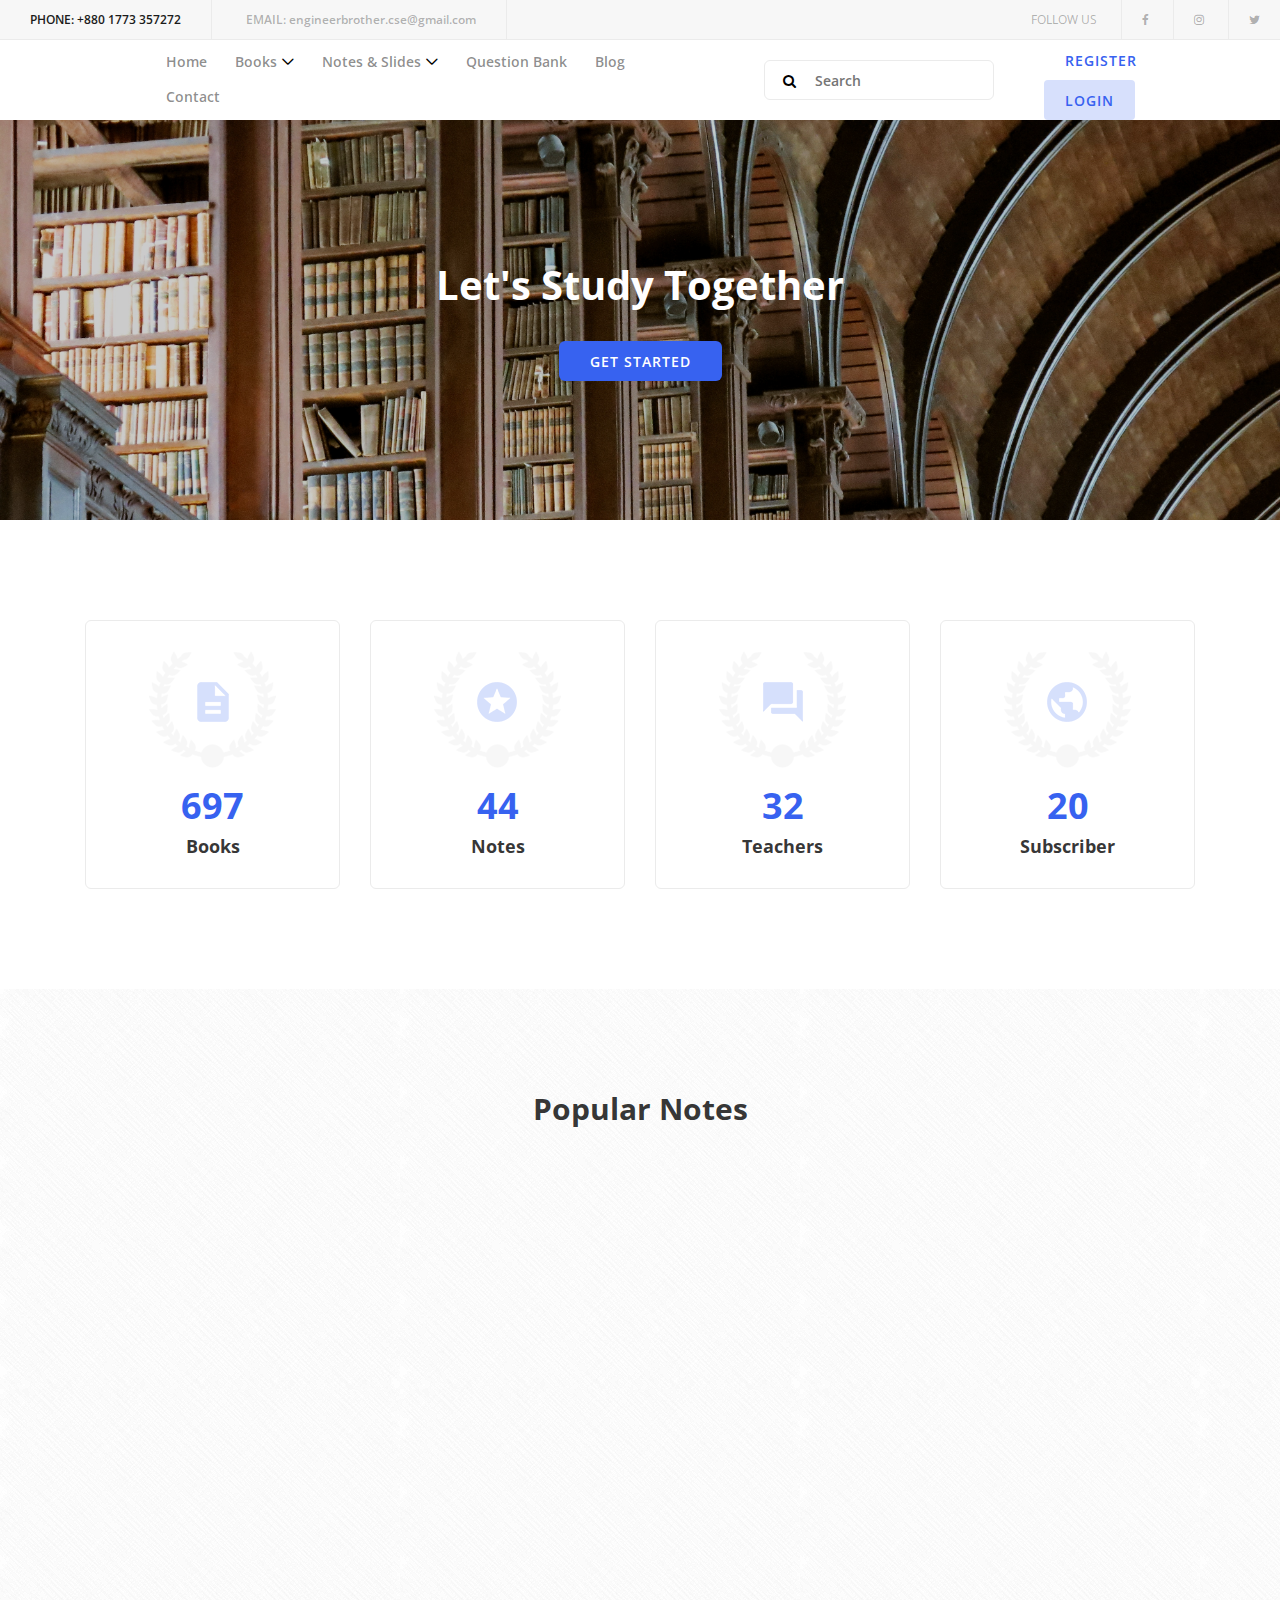
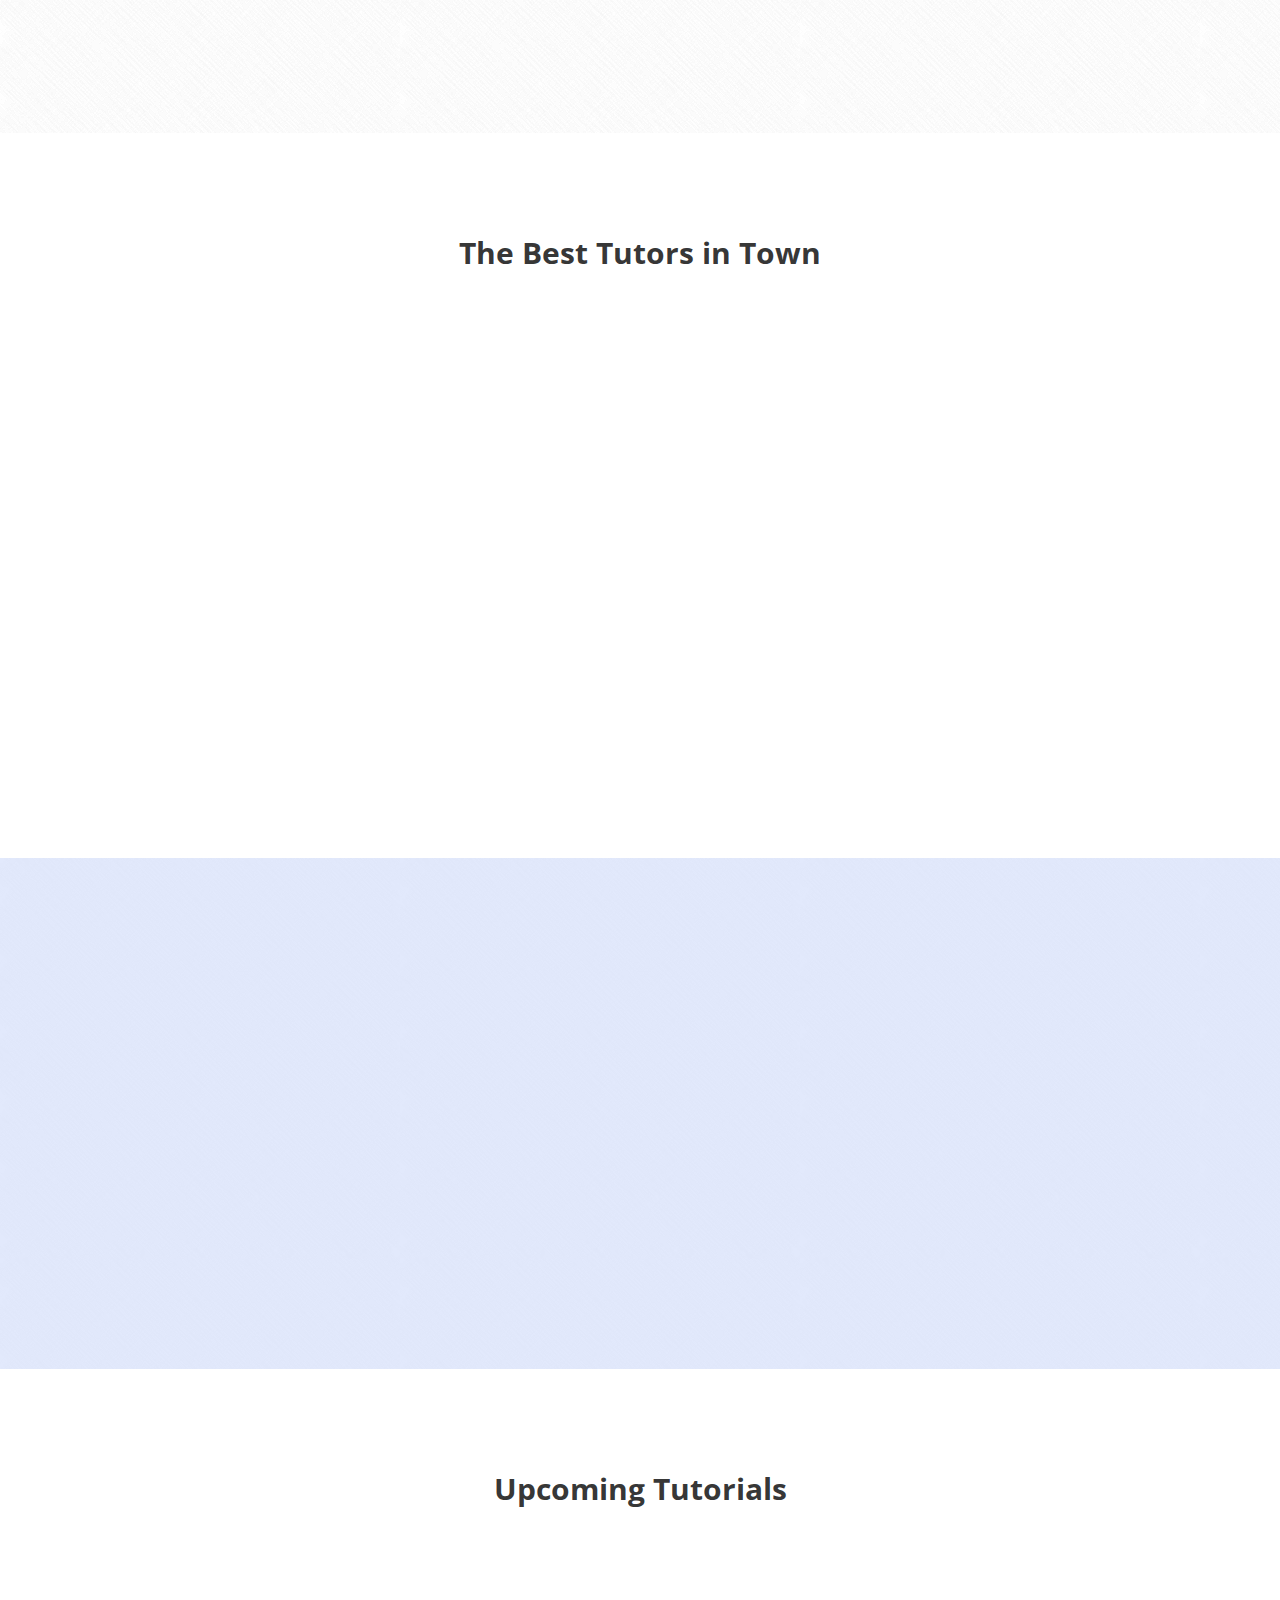
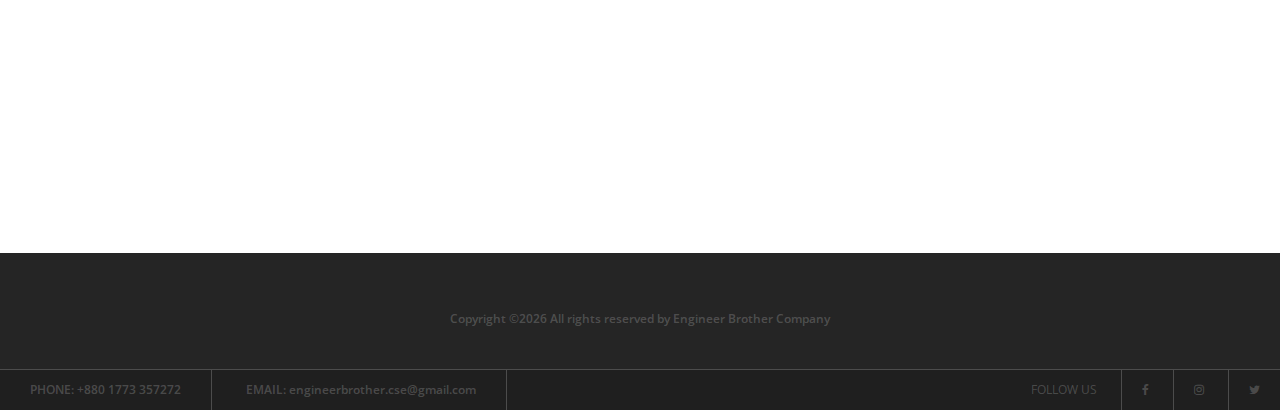
<file: index.html>
<!DOCTYPE html>
<html lang="en">

<head>
    <meta charset="UTF-8">
    <meta name="description" content="">
    <meta http-equiv="X-UA-Compatible" content="IE=edge">
    <meta name="viewport" content="width=device-width, initial-scale=1, shrink-to-fit=no">
    <title>EduSolution | Home</title>
    <link rel="icon" href="img/core-img/favicon.ico">
	  <link rel="stylesheet" href="https://maxcdn.bootstrapcdn.com/bootstrap/4.3.1/css/bootstrap.min.css">
  <script src="https://ajax.googleapis.com/ajax/libs/jquery/3.3.1/jquery.min.js"></script>
  <script src="https://cdnjs.cloudflare.com/ajax/libs/popper.js/1.14.7/umd/popper.min.js"></script>
  <script src="https://maxcdn.bootstrapcdn.com/bootstrap/4.3.1/js/bootstrap.min.js"></script>
	<link rel="stylesheet" href="style.css">
</head>

<body>
    <!-- Preloader -->
    <div id="preloader">
        <div class="spinner"></div>
    </div>

    <header class="header-area">

        <!-- Top Header Area -->
        <div class="top-header-area d-flex justify-content-between align-items-center">
            <!-- Contact Info -->
            <div class="contact-info">
                <a href="#"><span>Phone:</span> +880 1773 357272</a>
                <a href="#"><span>Email:</span> engineerbrother.cse@gmail.com</a>
            </div>
            <!-- Follow Us -->
            <div class="follow-us">
                <span>Follow us</span>
                <a href="#"><i class="fa fa-facebook" aria-hidden="true"></i></a>
                <a href="#"><i class="fa fa-instagram" aria-hidden="true"></i></a>
                <a href="#"><i class="fa fa-twitter" aria-hidden="true"></i></a>
            </div>
        </div>

        <!-- Navbar Area -->
        <div class="clever-main-menu">
            <div class="classy-nav-container breakpoint-off">
                <!-- Menu -->
                <nav class="classy-navbar justify-content-between" id="cleverNav">

                    <!-- Logo -->
                    <a class="nav-brand" href="index.html"><img src="img/core-img/logo.png" alt=""></a> 

                    <!-- Navbar Toggler -->
                    <div class="classy-navbar-toggler">
                        <span class="navbarToggler"><span></span><span></span><span></span></span>
                    </div>

                    <!-- Menu -->
                    <div class="classy-menu">

                        <!-- Close Button -->
                        <div class="classycloseIcon">
                            <div class="cross-wrap"><span class="top"></span><span class="bottom"></span></div>
                        </div>

                        <!-- Nav Start -->
                        <div class="classynav">
                            <ul>
                                <li><a href="index.html">Home</a></li>
                                <li><a href="#">Books</a>
                                    <ul class="dropdown">
										<li><a href="#">English Medium</a>
											<ul class="dropdown">
													<li><a href="">O-Level</a></li>
													<li><a href="">A-Level</a></li>
											</ul>
										</li>
										<li><a href="#">Bangla Medium</a>
											<ul class="dropdown">
													<li><a href="">Primary</a></li>
													<li><a href="">Secondary</a></li>
													<li><a href="">Higher Secondary</a></li>
											</ul>
										</li>
                                        <li><a href="single-course.html">Undergraduate</a>
											<ul class="dropdown">
													<li><a href="">CSE</a></li>
													<li><a href="">EEE</a></li>
													<li><a href="">ECE</a></li>
													<li><a href="">BBA</a></li>
											</ul>
										</li>
										<li><a href="#">Others</a>
											<ul class="dropdown">
													<li><a href="">IELTS</a></li>
													<li><a href="">GRE</a></li>
													<li><a href="">TOFEL</a></li>
													<li><a href="">Story</a></li>
											</ul>
										</li>
                                    </ul>
                                </li>
                                <li><a href="#">Notes & Slides</a>
                                    <ul class="dropdown">
										<li><a href="#">English Medium</a>
											<ul class="dropdown">
													<li><a href="">O-Level</a></li>
													<li><a href="">A-Level</a></li>
											</ul>
										</li>
										<li><a href="#">Bangla Medium</a>
											<ul class="dropdown">
													<li><a href="">Primary</a></li>
													<li><a href="">Secondary</a></li>
													<li><a href="">Higher Secondary</a></li>
											</ul>
										</li>
                                        <li><a href="single-course.html">Undergraduate</a>
											<ul class="dropdown">
													<li><a href="">CSE</a></li>
													<li><a href="">EEE</a></li>
													<li><a href="">ECE</a></li>
													<li><a href="">BBA</a></li>
											</ul>
										</li>
										<li><a href="#">Others</a>
											<ul class="dropdown">
													<li><a href="">IELTS</a></li>
													<li><a href="">GRE</a></li>
													<li><a href="">TOFEL</a></li>
													<li><a href="">Story</a></li>
											</ul>
										</li>
                                    </ul>
                                </li>
                                
                                <li><a href="">Question Bank</a></li>
                                <li><a href="">Blog</a></li>
                                <li><a href="contact.html">Contact</a></li>
                            </ul>

                            <!-- Search Button -->
                            <div class="search-area">
                                <form action="#" method="post">
                                    <input type="search" name="search" id="search" placeholder="Search">
                                    <button type="submit"><i class="fa fa-search" aria-hidden="true"></i></button>
                                </form>
                            </div>

                            <!-- Register / Login -->
                            <div class="register-login-area">
                                <a href="" class="btn">Register</a>
                                <a href="index-login.html" class="btn active">Login</a>
                            </div>

                        </div>
                        <!-- Nav End -->
                    </div>
                </nav>
            </div>
        </div>
    </header>
    <!-- ##### Header Area End ##### -->

    <!-- ##### Hero Area Start ##### -->
    <section class="hero-area bg-img bg-overlay-2by5" style="background-image: url(img/bg-img/1.jpg);">
        <div class="container h-100">
            <div class="row h-100 align-items-center">
                <div class="col-12">
                    <!-- Hero Content -->
                    <div class="hero-content text-center">
                        <h2>Let's Study Together</h2>
                        <a href="#" class="btn clever-btn">Get Started</a>
                    </div>
                </div>
            </div>
        </div>
    </section>
    <!-- ##### Hero Area End ##### -->

    <!-- ##### Cool Facts Area Start ##### -->
    <section class="cool-facts-area section-padding-100-0">
        <div class="container">
            <div class="row">
                <!-- Single Cool Facts Area -->
                <div class="col-12 col-sm-6 col-lg-3">
                    <div class="single-cool-facts-area text-center mb-100 wow fadeInUp" data-wow-delay="250ms">
                        <div class="icon">
                            <img src="img/core-img/docs.png" alt="">
                        </div>
                        <h2><span class="counter">1912</span></h2>
                        <h5>Books </h5>
                    </div>
                </div>

                <!-- Single Cool Facts Area -->
                <div class="col-12 col-sm-6 col-lg-3">
                    <div class="single-cool-facts-area text-center mb-100 wow fadeInUp" data-wow-delay="500ms">
                        <div class="icon">
                            <img src="img/core-img/star.png" alt="">
                        </div>
                        <h2><span class="counter">123</span></h2>
                        <h5>Notes </h5>
                    </div>
                </div>

                <!-- Single Cool Facts Area -->
                <div class="col-12 col-sm-6 col-lg-3">
                    <div class="single-cool-facts-area text-center mb-100 wow fadeInUp" data-wow-delay="750ms">
                        <div class="icon">
                            <img src="img/core-img/events.png" alt="">
                        </div>
                        <h2><span class="counter">89</span></h2>
                        <h5>Teachers</h5>
                    </div>
                </div>

                <!-- Single Cool Facts Area -->
                <div class="col-12 col-sm-6 col-lg-3">
                    <div class="single-cool-facts-area text-center mb-100 wow fadeInUp" data-wow-delay="1000ms">
                        <div class="icon">
                            <img src="img/core-img/earth.png" alt="">
                        </div>
                        <h2><span class="counter">56</span></h2>
                        <h5>Subscriber</h5>
                    </div>
                </div>
            </div>
        </div>
    </section>
    <!-- ##### Cool Facts Area End ##### -->

    <!-- ##### Popular Courses Start ##### -->
    <section class="popular-courses-area section-padding-100-0" style="background-image: url(img/core-img/texture.png);">
        <div class="container">
            <div class="row">
                <div class="col-12">
                    <div class="section-heading">
                        <h3>Popular Notes </h3>
                    </div>
                </div>
            </div>

            <div class="row">
                <!-- Single Popular Course -->
                <div class="col-12 col-md-6 col-lg-4">
                    <div class="single-popular-course mb-100 wow fadeInUp" data-wow-delay="250ms">
                        <img src="img/notes/cal.jpg" alt="">
                        <!-- Course Content -->
                        <div class="course-content">
                            <h4>Calculus</h4>
                            <div class="meta d-flex align-items-center">
                                <a href="#">Lathi Ding</a>
                                <span><i class="fa fa-circle" aria-hidden="true"></i></span>
                                <a href="#">&amp; Mathematics</a>
                            </div>
                            <p>The most popular mathematic books by lathi ding. Cotains Calculus and statitical problems.</p>
                        </div>
                        <!-- Seat Rating Fee -->
                        <div class="seat-rating-fee d-flex justify-content-between">
                            <div class="seat-rating h-100 d-flex align-items-center">
                                <div class="seat">
                                    <i class="fa fa-user" aria-hidden="true"></i> 10
                                </div>
                                <div class="rating">
                                    <i class="fa fa-star" aria-hidden="true"></i> 4.5
                                </div>
                            </div>
                            <div class="course-fee h-100">
                                <a href="#" class="free">Free</a>
                            </div>
                        </div>
                    </div>
                </div>

                <!-- Single Popular Course -->
                <div class="col-12 col-md-6 col-lg-4">
                    <div class="single-popular-course mb-100 wow fadeInUp" data-wow-delay="500ms">
                        <img src="img/bg-img/c3.jpg" alt="">
                        <!-- Course Content -->
                        <div class="course-content">
                            <h4>Vocabulary</h4>
                            <div class="meta d-flex align-items-center">
                                <a href="#">Sarah Parker</a>
                                <span><i class="fa fa-circle" aria-hidden="true"></i></span>
                                <a href="#">&amp;English</a>
                            </div>
                            <p>English vocabulary is the most important thing for being expert in english</p>
                        </div>
                        <!-- Seat Rating Fee -->
                        <div class="seat-rating-fee d-flex justify-content-between">
                            <div class="seat-rating h-100 d-flex align-items-center">
                                <div class="seat">
                                    <i class="fa fa-user" aria-hidden="true"></i> 10
                                </div>
                                <div class="rating">
                                    <i class="fa fa-star" aria-hidden="true"></i> 4.5
                                </div>
                            </div>
                            <div class="course-fee h-100">
                                <a href="#">$25</a>
                            </div>
                        </div>
                    </div>
                </div>

                <!-- Single Popular Course -->
                <div class="col-12 col-md-6 col-lg-4">
                    <div class="single-popular-course mb-100 wow fadeInUp" data-wow-delay="750ms">
                        <img src="img/notes/wr.jpg" alt="">
                        <!-- Course Content -->
                        <div class="course-content">
                            <h4>Expository writing</h4>
                            <div class="meta d-flex align-items-center">
                                <a href="#">Omar Faruque</a>
                                <span><i class="fa fa-circle" aria-hidden="true"></i></span>
                                <a href="#">&amp; Writing</a>
                            </div>
                            <p>This note contains the basic of free hand writing concepts.</p>
                        </div>
                        <!-- Seat Rating Fee -->
                        <div class="seat-rating-fee d-flex justify-content-between">
                            <div class="seat-rating h-100 d-flex align-items-center">
                                <div class="seat">
                                    <i class="fa fa-user" aria-hidden="true"></i> 10
                                </div>
                                <div class="rating">
                                    <i class="fa fa-star" aria-hidden="true"></i> 4.5
                                </div>
                            </div>
                            <div class="course-fee h-100">
                                <a href="#">$15</a>
                            </div>
                        </div>
                    </div>
                </div>
            </div>
        </div>
    </section>
    <!-- ##### Popular Courses End ##### -->

    <!-- ##### Best Tutors Start ##### -->
    <section class="best-tutors-area section-padding-100">
        <div class="container">
            <div class="row">
                <div class="col-12">
                    <div class="section-heading">
                        <h3>The Best Tutors in Town</h3>
                    </div>
                </div>
            </div>

            <div class="row">
                <div class="col-12">
                    <div class="tutors-slide owl-carousel wow fadeInUp" data-wow-delay="250ms">

                        <!-- Single Tutors Slide -->
                        <div class="single-tutors-slides">
                            <!-- Tutor Thumbnail -->
                            <div class="tutor-thumbnail">
                                <img src="img/profile/mehedi.jpg" alt="">
                            </div>
                            <!-- Tutor Information -->
                            <div class="tutor-information text-center">
                                <h5>Mehedi Hasan</h5>
                                <span>Teacher</span>
                                <p>Best Mathematics techers in Dhaka City. Avaiable area is in Dhanmondi-27. </p>
                                <div class="social-info">
                                    <a href="#"><i class="fa fa-facebook" aria-hidden="true"></i></a>
                                    <a href="#"><i class="fa fa-instagram" aria-hidden="true"></i></a>
                                    <a href="#"><i class="fa fa-twitter" aria-hidden="true"></i></a>
                                </div>
                            </div>
                        </div>

                        <!-- Single Tutors Slide -->
                        <div class="single-tutors-slides">
                            <!-- Tutor Thumbnail -->
                            <div class="tutor-thumbnail">
                                <img src="img/bg-img/t1.png" alt="">
                            </div>
                            <!-- Tutor Information -->
                            <div class="tutor-information text-center">
                                <h5>Monali Thakur</h5>
                                <span>Teacher</span>
                                <p>Web developer teacher for freelancher. Avaiable in Badda.</p>
                                <div class="social-info">
                                    <a href="#"><i class="fa fa-facebook" aria-hidden="true"></i></a>
                                    <a href="#"><i class="fa fa-instagram" aria-hidden="true"></i></a>
                                    <a href="#"><i class="fa fa-twitter" aria-hidden="true"></i></a>
                                </div>
                            </div>
                        </div>

                        <!-- Single Tutors Slide -->
                        <div class="single-tutors-slides">
                            <!-- Tutor Thumbnail -->
                            <div class="tutor-thumbnail">
                                <img src="img/profile/sadid.jpg" alt="">
                            </div>
                            <!-- Tutor Information -->
                            <div class="tutor-information text-center">
                                <h5>Sadid Hasan</h5>
                                <span>Teacher</span>
                                <p>Science teachers at Science Academy. Avaiable area is in Gulshan.</p>
                                <div class="social-info">
                                    <a href="#"><i class="fa fa-facebook" aria-hidden="true"></i></a>
                                    <a href="#"><i class="fa fa-instagram" aria-hidden="true"></i></a>
                                    <a href="#"><i class="fa fa-twitter" aria-hidden="true"></i></a>
                                </div>
                            </div>
                        </div>
						<div class="single-tutors-slides">
                            <!-- Tutor Thumbnail -->
                            <div class="tutor-thumbnail">
                                <img src="img/profile/piya.jpg" alt="">
                            </div>
                            <!-- Tutor Information -->
                            <div class="tutor-information text-center">
                                <h5>Piya Puri Marma</h5>
                                <span>Teacher</span>
                                <p>Best Mathematics techers in Dhaka City. Avaiable area is in Dhanmondi-27. </p>
                                <div class="social-info">
                                    <a href="#"><i class="fa fa-facebook" aria-hidden="true"></i></a>
                                    <a href="#"><i class="fa fa-instagram" aria-hidden="true"></i></a>
                                    <a href="#"><i class="fa fa-twitter" aria-hidden="true"></i></a>
                                </div>
                            </div>
                        </div>
                       
                    </div>
                </div>
            </div>
        </div>
    </section>
    <!-- ##### Best Tutors End ##### -->

    <!-- ##### Register Now Start ##### -->
    <section class="register-now section-padding-100-0 d-flex justify-content-between align-items-center" style="background-image: url(img/core-img/texture.png);">
        <!-- Register Contact Form -->
        <div class="register-contact-form mb-100 wow fadeInUp" data-wow-delay="250ms">
            <div class="container-fluid">
                <div class="row">
                    <div class="col-12">
                        <div class="forms">
                            <h4>Message to send</h4>
                            <form action="#" method="post">
                                <div class="row">
                                    <div class="col-12 col-lg-6">
                                        <div class="form-group">
                                            <input type="text" class="form-control" id="text" placeholder="Name">
                                        </div>
                                    </div>
                                    <div class="col-12 col-lg-6">
                                        <div class="form-group">
                                            <input type="email" class="form-control" id="email" placeholder="Email">
                                        </div>
                                    </div>
                                    <div class="col-12 col-lg-6">
                                        <div class="form-group">
                                            <input type="text" class="form-control" id="phone" placeholder="Phone">
                                        </div>
                                    </div>
                                    <div class="col-12 col-lg-6">
                                        <div class="form-group">
                                            <input type="text" class="form-control" id="site" placeholder="Site">
                                        </div>
                                    </div>
                                    <div class="col-12">
                                        <button class="btn clever-btn w-100">Send Message</button>
                                    </div>
                                </div>
                            </form>
                        </div>
                    </div>
                </div>
            </div>
        </div>

        <!-- Register Now Countdown -->
        <div class="register-now-countdown mb-100 wow fadeInUp" data-wow-delay="500ms">
            <h3>Register Now</h3>
            <p>Do fast registration to get more new updates in time. and get 3 free notes. This offers is only for students below undergraduate. </p>
            <!-- Register Countdown -->
            <div class="register-countdown">
                <div class="events-cd d-flex flex-wrap" data-countdown="2019/03/01"></div>
            </div>
        </div>
    </section>
    <!-- ##### Register Now End ##### -->

    <!-- ##### Upcoming Events Start ##### -->
    <section class="upcoming-events section-padding-100-0">
        <div class="container">
            <div class="row">
                <div class="col-12">
                    <div class="section-heading">
                        <h3>Upcoming Tutorials</h3>
                    </div>
                </div>
            </div>

            <div class="row">
                <!-- Single Upcoming Events -->
                <div class="col-12 col-md-6 col-lg-4">
                    <div class="single-upcoming-events mb-50 wow fadeInUp" data-wow-delay="250ms">
                        <!-- Events Thumb -->
                        <div class="events-thumb">
                            <img src="img/Tutorials/net.png" alt="">
                            <h6 class="event-date">August 26</h6>
                            <h4 class="event-title">Network Security</h4>
                        </div>
                        <!-- Date & Fee -->
                        <div class="date-fee d-flex justify-content-between">
                            <div class="date">
                                <p><i class="fa fa-clock"></i> August 26 @ 9:00 am</p>
                            </div>
                            <div class="events-fee">
                                <a href="#">$45</a>
                            </div>
                        </div>
                    </div>
                </div>

                <!-- Single Upcoming Events -->
                <div class="col-12 col-md-6 col-lg-4">
                    <div class="single-upcoming-events mb-50 wow fadeInUp" data-wow-delay="500ms">
                        <!-- Events Thumb -->
                        <div class="events-thumb">
                            <img src="img/Tutorials/mobile.jpg" alt="">
                            <h6 class="event-date">August 7</h6>
                            <h4 class="event-title">Mobile App Development</h4>
                        </div>
                        <!-- Date & Fee -->
                        <div class="date-fee d-flex justify-content-between">
                            <div class="date">
                                <p><i class="fa fa-clock"></i> August 7 @ 9:00 am</p>
                            </div>
                            <div class="events-fee">
                                <a href="#" class="free">Free</a>
                            </div>
                        </div>
                    </div>
                </div>

                <!-- Single Upcoming Events -->
                <div class="col-12 col-md-6 col-lg-4">
                    <div class="single-upcoming-events mb-50 wow fadeInUp" data-wow-delay="750ms">
                        <!-- Events Thumb -->
                        <div class="events-thumb">
                            <img src="img/Tutorials/bio2.jpeg" alt="">
                            <h6 class="event-date">August 3</h6>
                            <h4 class="event-title">Introducing to Bioinformatics</h4>
                        </div>
                        <!-- Date & Fee -->
                        <div class="date-fee d-flex justify-content-between">
                            <div class="date">
                                <p><i class="fa fa-clock"></i> August 3 @ 9:00 am</p>
                            </div>
                            <div class="events-fee">
                                <a href="#">$45</a>
                            </div>
                        </div>
                    </div>
                </div>
            </div>
        </div>
    </section>
    <!-- ##### Upcoming Events End ##### -->
	
    <!-- ##### Blog Area End ##### -->

    <!-- ##### Footer Area Start ##### -->
    <footer class="footer-area">
        <!-- Top Footer Area -->
        <div class="top-footer-area">
            <div class="container">
                <div class="row">
                    <div class="col-12">
                        <!-- Footer Logo -->
                        <div class="footer-logo">
                            <!-- <a href="index.html"><img src="img/core-img/logo2.png" alt=""></a> -->
                        </div>                     
                        <p><a href="#">
						Copyright &copy;<script>document.write(new Date().getFullYear());</script> All rights reserved <i class="" aria-hidden="true"></i> by <a href="https://colorlib.com" target="_blank">Engineer Brother Company</a>
						</p>
                    </div>
                </div>
            </div>
        </div>

        <!-- Bottom Footer Area -->
        <div class="bottom-footer-area d-flex justify-content-between align-items-center">
            <!-- Contact Info -->
            <div class="contact-info">
                <a href="#"><span>Phone:</span> +880 1773 357272</a>
                <a href="#"><span>Email:</span> engineerbrother.cse@gmail.com</a>
            </div>
            <!-- Follow Us -->
            <div class="follow-us">
                <span>Follow us</span>
                <a href="#"><i class="fa fa-facebook" aria-hidden="true"></i></a>
                <a href="#"><i class="fa fa-instagram" aria-hidden="true"></i></a>
                <a href="#"><i class="fa fa-twitter" aria-hidden="true"></i></a>
            </div>
        </div>
    </footer>
    <!-- ##### Footer Area End ##### -->

    <!-- ##### All Javascript Script ##### -->
    <!-- jQuery-2.2.4 js -->
    <script src="js/jquery/jquery-2.2.4.min.js"></script>
    <!-- Popper js -->
    <script src="js/bootstrap/popper.min.js"></script>
    <!-- Bootstrap js -->
    <script src="js/bootstrap/bootstrap.min.js"></script>
    <!-- All Plugins js -->
    <script src="js/plugins/plugins.js"></script>
    <!-- Active js -->
    <script src="js/active.js"></script>
</body>

</html>
</file>
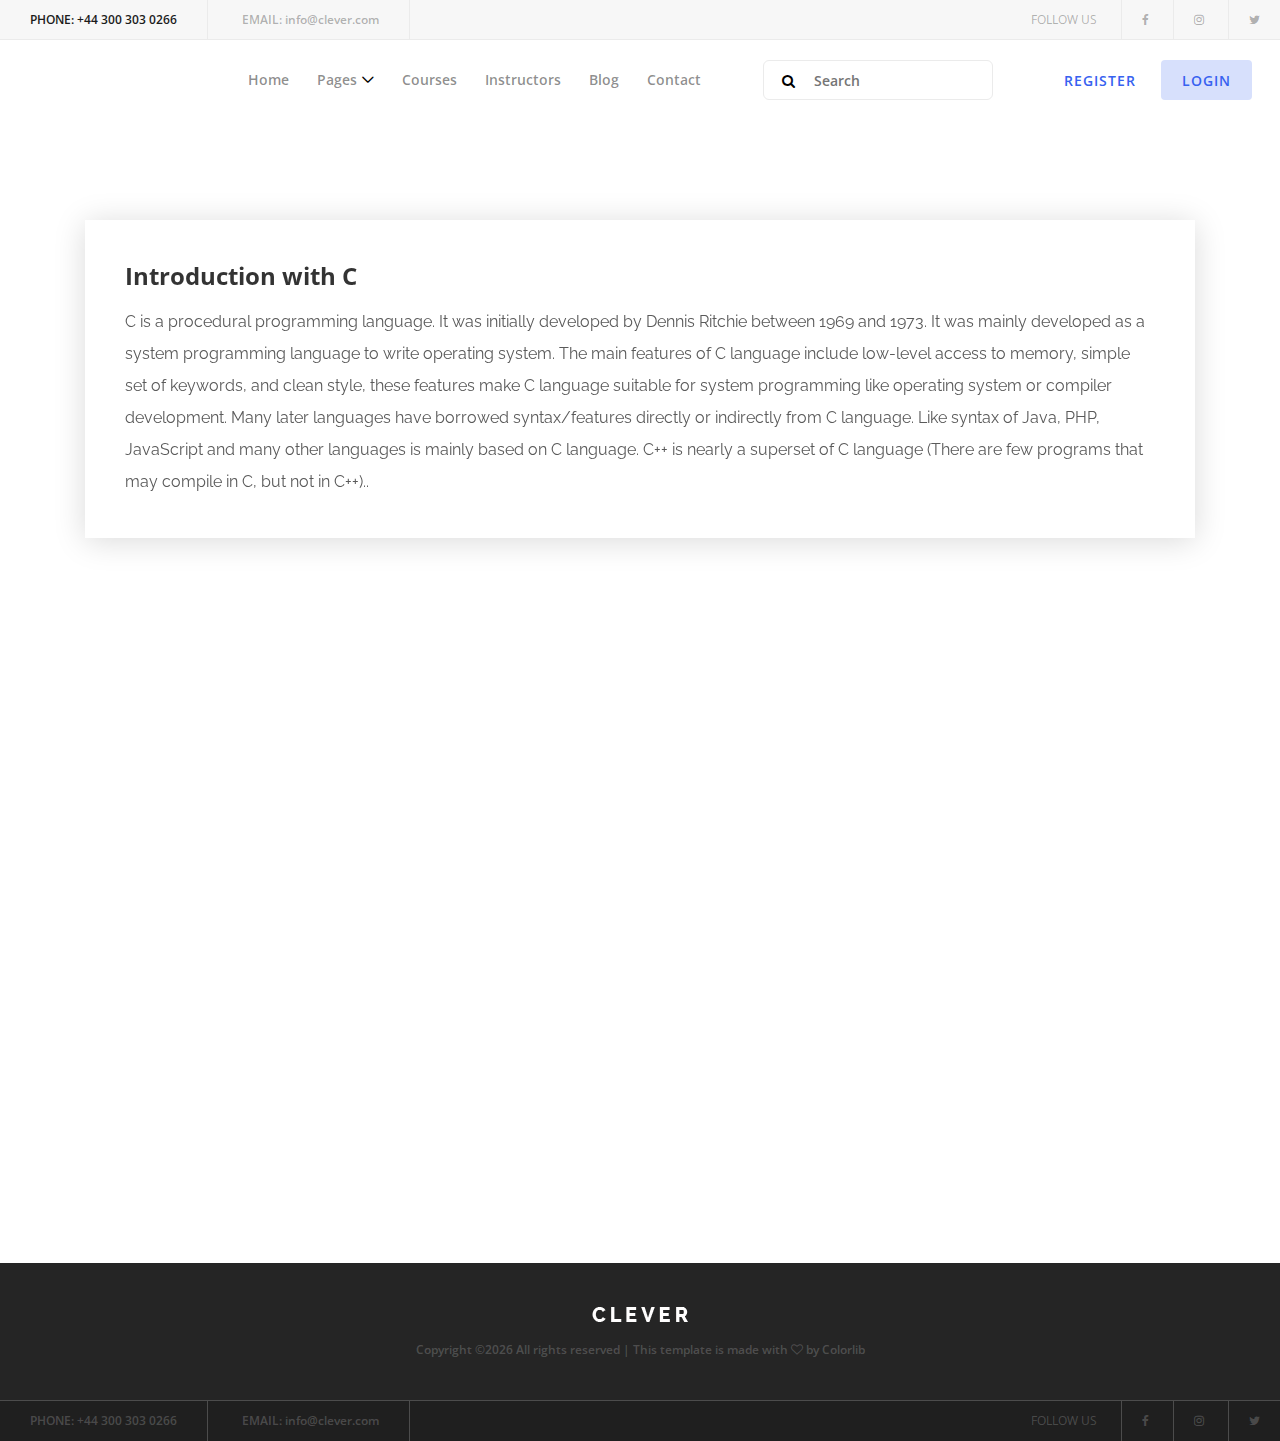
<file: regular-audio-page.html>
<!DOCTYPE html>
<html lang="en">

<head>
    <meta charset="UTF-8">
    <meta name="description" content="">
    <meta http-equiv="X-UA-Compatible" content="IE=edge">
    <meta name="viewport" content="width=device-width, initial-scale=1, shrink-to-fit=no">
    <!-- The above 4 meta tags *Must* come first in the head; any other head content must come *after* these tags -->

    <!-- Title -->
    <title>Clever - Education &amp; Courses Template | Regular Page</title>

    <!-- Favicon -->
    <link rel="icon" href="img/core-img/favicon.ico">

    <!-- Stylesheet -->
    <link rel="stylesheet" href="style.css">

</head>

<body>
    <!-- Preloader -->
    <div id="preloader">
        <div class="spinner"></div>
    </div>

    <!-- ##### Header Area Start ##### -->
    <header class="header-area">

        <!-- Top Header Area -->
        <div class="top-header-area d-flex justify-content-between align-items-center">
            <!-- Contact Info -->
            <div class="contact-info">
                <a href="#"><span>Phone:</span> +44 300 303 0266</a>
                <a href="#"><span>Email:</span> info@clever.com</a>
            </div>
            <!-- Follow Us -->
            <div class="follow-us">
                <span>Follow us</span>
                <a href="#"><i class="fa fa-facebook" aria-hidden="true"></i></a>
                <a href="#"><i class="fa fa-instagram" aria-hidden="true"></i></a>
                <a href="#"><i class="fa fa-twitter" aria-hidden="true"></i></a>
            </div>
        </div>

        <!-- Navbar Area -->
        <div class="clever-main-menu">
            <div class="classy-nav-container breakpoint-off">
                <!-- Menu -->
                <nav class="classy-navbar justify-content-between" id="cleverNav">

                    <!-- Logo -->
                    <a class="nav-brand" href="index.html"><img src="img/core-img/logo.png" alt=""></a>

                    <!-- Navbar Toggler -->
                    <div class="classy-navbar-toggler">
                        <span class="navbarToggler"><span></span><span></span><span></span></span>
                    </div>

                    <!-- Menu -->
                    <div class="classy-menu">

                        <!-- Close Button -->
                        <div class="classycloseIcon">
                            <div class="cross-wrap"><span class="top"></span><span class="bottom"></span></div>
                        </div>

                        <!-- Nav Start -->
                        <div class="classynav">
                            <ul>
                                <li><a href="index.html">Home</a></li>
                                <li><a href="#">Pages</a>
                                    <ul class="dropdown">
                                        <li><a href="index.html">Home</a></li>
                                        <li><a href="courses.html">Courses</a></li>
                                        <li><a href="single-course.html">Single Courses</a></li>
                                        <li><a href="instructors.html">Instructors</a></li>
                                        <li><a href="blog.html">Blog</a></li>
                                        <li><a href="blog-details.html">Single Blog</a></li>
                                        <li><a href="regular-page.html">Regular Page</a></li>
                                        <li><a href="contact.html">Contact</a></li>
                                    </ul>
                                </li>
                                <li><a href="courses.html">Courses</a></li>
                                <li><a href="instructors.html">Instructors</a></li>
                                <li><a href="blog.html">Blog</a></li>
                                <li><a href="contact.html">Contact</a></li>
                            </ul>

                            <!-- Search Button -->
                            <div class="search-area">
                                <form action="#" method="post">
                                    <input type="search" name="search" id="search" placeholder="Search">
                                    <button type="submit"><i class="fa fa-search" aria-hidden="true"></i></button>
                                </form>
                            </div>

                            <!-- Register / Login -->
                            <div class="register-login-area">
                                <a href="#" class="btn">Register</a>
                                <a href="index-login.html" class="btn active">Login</a>
                            </div>

                        </div>
                        <!-- Nav End -->
                    </div>
                </nav>
            </div>
        </div>
    </header>
    <!-- ##### Header Area End ##### -->

    <!-- ##### Regular Page Area Start ##### -->
    <div class="regular-page-area section-padding-100">
        <div class="container">
            <div class="row">
                <div class="col-12">
                    <div class="page-content">
                        <h4>Introduction with C </h4>
                        <p>C is a procedural programming language. It was initially developed by Dennis Ritchie between 1969 and 1973. It was mainly developed as a system programming language to write operating system. The main features of C language include low-level access to memory, simple set of keywords, and clean style, these features make C language suitable for system programming like operating system or compiler development.
							Many later languages have borrowed syntax/features directly or indirectly from C language. 
							Like syntax of Java, PHP, JavaScript and many other languages is mainly based on C language. C++ is nearly a superset of C language (There are few programs that may compile in C, but not in C++)..</p>
                    </div>
					<div class="embed-responsive embed-responsive-16by9">
					  <iframe class="embed-responsive-item" src="https://www.youtube.com/embed/zpOULjyy-n8?rel=0" allowfullscreen></iframe>
					</div>
                </div>
            </div>
        </div>
    </div>
    <!-- ##### Regular Page Area End ##### -->

    <!-- ##### Footer Area Start ##### -->
    <footer class="footer-area">
        <!-- Top Footer Area -->
        <div class="top-footer-area">
            <div class="container">
                <div class="row">
                    <div class="col-12">
                        <!-- Footer Logo -->
                        <div class="footer-logo">
                            <a href="index.html"><img src="img/core-img/logo2.png" alt=""></a>
                        </div>
                        <!-- Copywrite -->
                        <p><a href="#"><!-- Link back to Colorlib can't be removed. Template is licensed under CC BY 3.0. -->
Copyright &copy;<script>document.write(new Date().getFullYear());</script> All rights reserved | This template is made with <i class="fa fa-heart-o" aria-hidden="true"></i> by <a href="https://colorlib.com" target="_blank">Colorlib</a>
<!-- Link back to Colorlib can't be removed. Template is licensed under CC BY 3.0. --></p>
                    </div>
                </div>
            </div>
        </div>

        <!-- Bottom Footer Area -->
        <div class="bottom-footer-area d-flex justify-content-between align-items-center">
            <!-- Contact Info -->
            <div class="contact-info">
                <a href="#"><span>Phone:</span> +44 300 303 0266</a>
                <a href="#"><span>Email:</span> info@clever.com</a>
            </div>
            <!-- Follow Us -->
            <div class="follow-us">
                <span>Follow us</span>
                <a href="#"><i class="fa fa-facebook" aria-hidden="true"></i></a>
                <a href="#"><i class="fa fa-instagram" aria-hidden="true"></i></a>
                <a href="#"><i class="fa fa-twitter" aria-hidden="true"></i></a>
            </div>
        </div>
    </footer>
    <!-- ##### Footer Area End ##### -->

    <!-- ##### All Javascript Script ##### -->
    <!-- jQuery-2.2.4 js -->
    <script src="js/jquery/jquery-2.2.4.min.js"></script>
    <!-- Popper js -->
    <script src="js/bootstrap/popper.min.js"></script>
    <!-- Bootstrap js -->
    <script src="js/bootstrap/bootstrap.min.js"></script>
    <!-- All Plugins js -->
    <script src="js/plugins/plugins.js"></script>
    <!-- Active js -->
    <script src="js/active.js"></script>
</body>

</html>
</file>
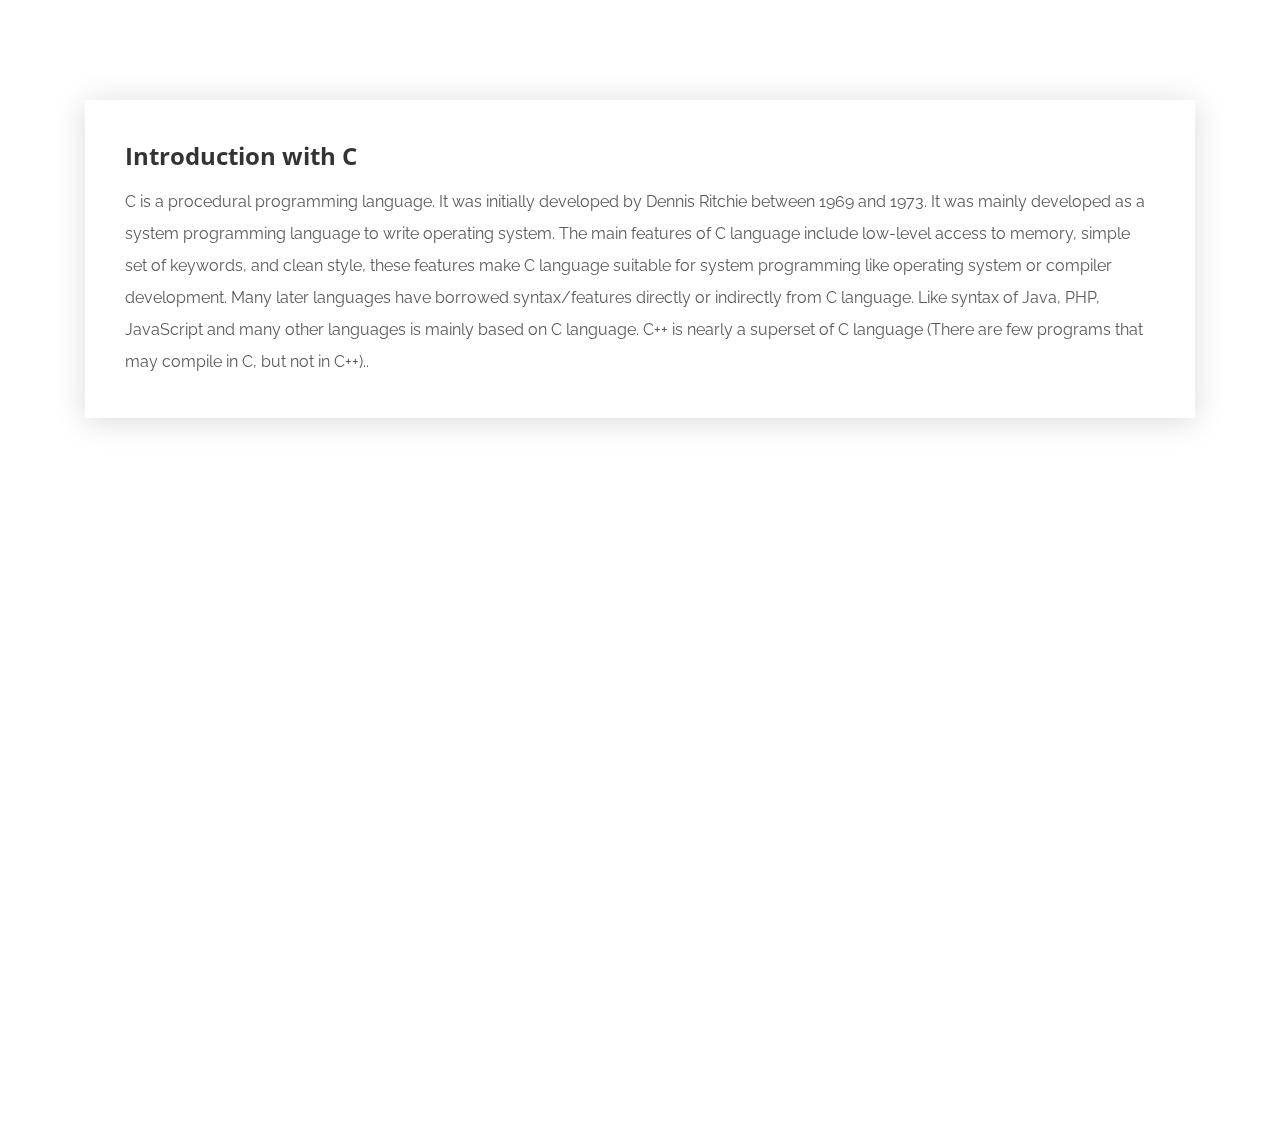
<file: regular-video-page.html>
<!DOCTYPE html>
<html lang="en">

<head>
    <meta charset="UTF-8">
    <meta name="description" content="">
    <meta http-equiv="X-UA-Compatible" content="IE=edge">
    <meta name="viewport" content="width=device-width, initial-scale=1, shrink-to-fit=no">
    <link rel="icon" href="img/core-img/favicon.ico">
    <link rel="stylesheet" href="style.css">

</head>

<body>
    <!-- Preloader -->
    <div id="preloader">
        <div class="spinner"></div>
    </div>

    <!-- ##### Header Area Start ##### -->
    <header class="header-area">
		<!--copy the header code from index.php and paste here -->
    </header>
  
    <div class="regular-page-area section-padding-100">
        <div class="container">
            <div class="row">
                <div class="col-12">
                    <div class="page-content">
                        <h4>Introduction with C </h4>
                        <p>C is a procedural programming language. It was initially developed by Dennis Ritchie between 1969 and 1973. It was mainly developed as a system programming language to write operating system. The main features of C language include low-level access to memory, simple set of keywords, and clean style, these features make C language suitable for system programming like operating system or compiler development.
							Many later languages have borrowed syntax/features directly or indirectly from C language. 
							Like syntax of Java, PHP, JavaScript and many other languages is mainly based on C language. C++ is nearly a superset of C language (There are few programs that may compile in C, but not in C++)..</p>
                    </div>
					<div class="embed-responsive embed-responsive-16by9">
					  <iframe class="embed-responsive-item " src="https://www.youtube.com/embed/zpOULjyy-n8?rel=0" allowfullscreen></iframe>
					</div>
                </div>
            </div>
        </div>
    </div>
    <footer class="footer-area">
		<!--copy the footer part from the index.php and paste here -->
    </footer>
 
    <script src="js/jquery/jquery-2.2.4.min.js"></script>
    <script src="js/bootstrap/popper.min.js"></script>
    <script src="js/bootstrap/bootstrap.min.js"></script>
    <script src="js/plugins/plugins.js"></script>
    <script src="js/active.js"></script>
</body>

</html>
</file>
<file: style.css>
@import url("https://fonts.googleapis.com/css?family=Open+Sans:300,400,600,700|Raleway:300,400,500,600,700");
@import url(css/bootstrap.min.css);
@import url(css/owl.carousel.min.css);
@import url(css/animate.css);
@import url(css/magnific-popup.css);
@import url(css/font-awesome.min.css);
@import url(css/classy-nav.min.css);
* {
  margin: 0;
  padding: 0; }

body {
  font-family: "Open Sans", sans-serif;
  font-size: 14px;
  font-weight: 400; }

h1,
h2,
h3,
h4,
h5,
h6 {
  color: rgba(0, 0, 0, 0.8);
  line-height: 1.3;
  font-weight: 700; }

p {
  font-family: "Raleway", sans-serif;
  color: #5a5a5a;
  font-size: 14px;
  line-height: 1.8;
  font-weight: 400; }

a,
a:hover,
a:focus {
  -webkit-transition-duration: 500ms;
  transition-duration: 500ms;
  text-decoration: none;
  outline: 0 solid transparent;
  color: rgba(0, 0, 0, 0.8);
  font-weight: 600;
  font-size: 14px; }

ul,
ol {
  margin: 0; }
  ul li,
  ol li {
    list-style: none; }

img {
  height: auto;
  max-width: 100%; }

/* Spacing */
.mt-15 {
  margin-top: 15px !important; }

.mt-30 {
  margin-top: 30px !important; }

.mt-50 {
  margin-top: 50px !important; }

.mt-70 {
  margin-top: 70px !important; }

.mt-100 {
  margin-top: 100px !important; }

.mb-15 {
  margin-bottom: 15px !important; }

.mb-30 {
  margin-bottom: 30px !important; }

.mb-50 {
  margin-bottom: 50px !important; }

.mb-70 {
  margin-bottom: 70px !important; }

.mb-100 {
  margin-bottom: 100px !important; }

.ml-15 {
  margin-left: 15px !important; }

.ml-30 {
  margin-left: 30px !important; }

.ml-50 {
  margin-left: 50px !important; }

.mr-15 {
  margin-right: 15px !important; }

.mr-30 {
  margin-right: 30px !important; }

.mr-50 {
  margin-right: 50px !important; }

/* Height */
.height-400 {
  height: 400px !important; }

.height-500 {
  height: 500px !important; }

.height-600 {
  height: 600px !important; }

.height-700 {
  height: 700px !important; }

.height-800 {
  height: 800px !important; }

/* Section Padding */
.section-padding-100 {
  padding-top: 100px;
  padding-bottom: 100px; }

.section-padding-100-0 {
  padding-top: 100px;
  padding-bottom: 0; }

.section-padding-0-100 {
  padding-top: 0;
  padding-bottom: 100px; }

.section-padding-100-70 {
  padding-top: 100px;
  padding-bottom: 70px; }

  /*
  
  video gallery
  */
  .pb-video-container {
        padding-top: 20px;
        background: #bdc3c7;
        font-family: Lato;
    }

    .pb-video {
        border: 1px solid #e6e6e6;
        padding: 5px;
    }

        .pb-video:hover {
            background: #2c3e50;
        }

    .pb-video-frame {
        transition: width 2s, height 2s;
    }

        .pb-video-frame:hover {
            height: 300px;
        }

    .pb-row {
        margin-bottom: 10px;
    }

/* Preloader */
#preloader {
  background-color: #f7f7f7;
  width: 100%;
  height: 100%;
  position: fixed;
  top: 0;
  left: 0;
  right: 0;
  z-index: 5000;
  display: -webkit-box;
  display: -ms-flexbox;
  display: flex;
  -webkit-box-align: center;
  -ms-flex-align: center;
  -ms-grid-row-align: center;
  align-items: center;
  -webkit-box-pack: center;
  -ms-flex-pack: center;
  justify-content: center; }
  #preloader .spinner {
    width: 40px;
    height: 40px;
    background-color: #3762f0;
    margin: auto;
    -webkit-animation: sk-rotateplane 1.2s infinite ease-in-out;
    animation: sk-rotateplane 1.2s infinite ease-in-out; }
@-webkit-keyframes sk-rotateplane {
  0% {
    -webkit-transform: perspective(120px);
    transform: perspective(120px); }
  50% {
    -webkit-transform: perspective(120px) rotateY(180deg);
    transform: perspective(120px) rotateY(180deg); }
  100% {
    -webkit-transform: perspective(120px) rotateY(180deg) rotateX(180deg);
    transform: perspective(120px) rotateY(180deg) rotateX(180deg); } }
@keyframes sk-rotateplane {
  0% {
    -webkit-transform: perspective(120px);
    transform: perspective(120px); }
  50% {
    -webkit-transform: perspective(120px) rotateY(180deg);
    transform: perspective(120px) rotateY(180deg); }
  100% {
    -webkit-transform: perspective(120px) rotateY(180deg) rotateX(180deg);
    transform: perspective(120px) rotateY(180deg) rotateX(180deg); } }
/* Section Heading */
.section-heading {
  position: relative;
  z-index: 1;
  margin-bottom: 70px;
  text-align: center; }
  .section-heading h3 {
    font-size: 30px;
    margin-bottom: 0; }
    @media only screen and (max-width: 767px) {
      .section-heading h3 {
        font-size: 24px; } }
  .section-heading.text-left {
    text-align: left !important; }
  .section-heading.white h3 {
    color: #ffffff; }

	
/*
sign up
*/	
	
.divider-text {
    position: relative;
    text-align: center;
    margin-top: 15px;
    margin-bottom: 15px;
}
.divider-text span {
    padding: 7px;
    font-size: 12px;
    position: relative;   
    z-index: 2;
}
.divider-text:after {
    content: "";
    position: absolute;
    width: 100%;
    border-bottom: 1px solid #ddd;
    top: 55%;
    left: 0;
    z-index: 1;
}

.btn-facebook {
    background-color: #405D9D;
    color: #fff;
}
.btn-twitter {
    background-color: #42AEEC;
    color: #fff;
}
	
/* 
profile part
*/	
	
.emp-profile{
    padding: 3%;
    margin-top: 3%;
    margin-bottom: 3%;
    border-radius: 0.5rem;
    background: #fff;
}
.profile-img{
    text-align: center;
}
.profile-img img{
    width: 70%;
    height: 100%;
}
.profile-img .file {
    position: relative;
    overflow: hidden;
    margin-top: -20%;
    width: 70%;
    border: none;
    border-radius: 0;
    font-size: 15px;
    background: #212529b8;
}
.profile-img .file input {
    position: absolute;
    opacity: 0;
    right: 0;
    top: 0;
}
.profile-head h5{
    color: #333;
}
.profile-head h6{
    color: #0062cc;
}
.profile-edit-btn{
    border: none;
    border-radius: 1.5rem;
    width: 70%;
    padding: 2%;
    font-weight: 600;
    color: #6c757d;
    cursor: pointer;
}
.proile-rating{
    font-size: 12px;
    color: #818182;
    margin-top: 5%;
}
.proile-rating span{
    color: #495057;
    font-size: 15px;
    font-weight: 600;
}
.profile-head .nav-tabs{
    margin-bottom:5%;
}
.profile-head .nav-tabs .nav-link{
    font-weight:600;
    border: none;
}
.profile-head .nav-tabs .nav-link.active{
    border: none;
    border-bottom:2px solid #0062cc;
}
.profile-work{
    padding: 14%;
    margin-top: -15%;
}
.profile-work p{
    font-size: 12px;
    color: #818182;
    font-weight: 600;
    margin-top: 10%;
}
.profile-work a{
    text-decoration: none;
    color: #495057;
    font-weight: 600;
    font-size: 14px;
}
.profile-work ul{
    list-style: none;
}
.profile-tab label{
    font-weight: 600;
}
.profile-tab p{
    font-weight: 600;
    color: #0062cc;
}
	
/*
edited profile
*/

	
/* Miscellaneous */
.bg-animated {
  width: 100%;
  -webkit-animation: bgAnimated 24s linear infinite;
  animation: bgAnimated 24s linear infinite;
  background-attachment: fixed; }

@-webkit-keyframes bgAnimated {
  0% {
    background-position: center center; }
  50% {
    background-position: left left; }
  100% {
    background-position: center center; } }
@keyframes bgAnimated {
  0% {
    background-position: center center; }
  50% {
    background-position: left left; }
  100% {
    background-position: center center; } }
.bg-img {
  background-position: center center;
  background-size: cover;
  background-repeat: no-repeat; }

.bg-white {
  background-color: #ffffff !important; }

.bg-dark {
  background-color: #000000 !important; }

.bg-transparent {
  background-color: transparent !important; }

.font-bold {
  font-weight: 700; }

.font-light {
  font-weight: 300; }

.bg-overlay,
.foo-bg-overlay,
.bg-overlay-2by5 {
  position: relative;
  z-index: 1;
  background-position: center center;
  background-size: cover; }
  .bg-overlay::after,
  .foo-bg-overlay::after,
  .bg-overlay-2by5::after {
    background-color: rgba(0, 0, 0, 0.6);
    position: absolute;
    z-index: -1;
    top: 0;
    left: 0;
    width: 100%;
    height: 100%;
    content: ""; }

.foo-bg-overlay::after {
  background-color: rgba(0, 0, 0, 0.91); }

.bg-overlay-2by5::after {
  background-color: rgba(0, 0, 0, 0.2); }

.mfp-image-holder .mfp-close,
.mfp-iframe-holder .mfp-close {
  color: #ffffff;
  right: 0;
  padding-right: 0;
  width: 30px;
  height: 30px;
  background-color: #3762f0;
  line-height: 30px;
  text-align: center;
  position: absolute;
  top: 0;
  right: -30px; }
  @media only screen and (min-width: 768px) and (max-width: 991px) {
    .mfp-image-holder .mfp-close,
    .mfp-iframe-holder .mfp-close {
      right: 0; } }
  @media only screen and (max-width: 767px) {
    .mfp-image-holder .mfp-close,
    .mfp-iframe-holder .mfp-close {
      right: 0; } }

input:focus,
textarea:focus {
  outline: none;
  box-shadow: none;
  border-color: transparent; }

/* ScrollUp */
#scrollUp {
  background-color: #3762f0;
  border-radius: 0;
  bottom: 60px;
  box-shadow: 0 2px 6px 0 rgba(0, 0, 0, 0.3);
  color: #ffffff;
  font-size: 24px;
  height: 40px;
  line-height: 38px;
  right: 60px;
  text-align: center;
  width: 40px;
  border-radius: 6px;
  -webkit-transition-duration: 500ms;
  transition-duration: 500ms; }
  #scrollUp:hover {
    background-color: #2c56df; }
  @media only screen and (max-width: 767px) {
    #scrollUp {
      bottom: 30px;
      right: 30px; } }

	  
	  
	
.carousel-caption {
	position: absolute;
	right: 15%;
	top: calc(50% - 150px);
	font-size:40px;
	left: 15%;
	z-index: 10;
	padding-bottom: 0px;
	color: #fff;
	text-align: center;
}

.carousel-caption  h2 {
	font-size:60px;
	color: #fff;
}

.carousel-caption  h2 span {
	font-size:60px;
	color: #fff;
}

.carousel-caption  p {
	font-size:30px;
	margin-top:30px;
	margin-bottom:20px;
	color:#fff;
	padding:10px;
	background:#3a906d;
}	  
/* Button */
.clever-btn {
  display: inline-block;
  min-width: 160px;
  height: 40px;
  background-color: #3762f0;
  font-weight: 600;
  text-transform: uppercase;
  letter-spacing: 1px;
  font-size: 14px;
  color: #ffffff;
  border: 1px solid transparent;
  border-radius: 6px;
  padding: 0 30px;
  line-height: 40px;
  text-align: center;
  -webkit-transition-duration: 300ms;
  transition-duration: 300ms; }
  .clever-btn.active, .clever-btn:hover, .clever-btn:focus {
    font-size: 14px;
    font-weight: 600;
    color: #ffffff;
    background-color: #2c56df; }
  .clever-btn.btn-2 {
    background-color: transparent;
    border: 1px solid #ebebeb;
    color: rgba(0, 0, 0, 0.25); }
    .clever-btn.btn-2:hover, .clever-btn.btn-2:focus {
      color: #ffffff;
      background-color: #2c56df;
      border: 1px solid #2c56df; }

/* :: 4.0 Header Area */
.header-area {
  position: relative;
  z-index: 200; }

.top-header-area {
  position: relative;
  z-index: 1;
  width: 100%;
  height: 40px;
  background-color: #f7f7f7;
  border-bottom: 1px solid #ebebeb; }
  .top-header-area .contact-info {
    position: relative;
    z-index: 1; }
    .top-header-area .contact-info a {
      display: inline-block;
      height: 40px;
      padding: 0 30px;
      line-height: 40px;
      color: rgba(0, 0, 0, 0.3);
      font-size: 12px;
      border-right: 1px solid #ebebeb; }
      .top-header-area .contact-info a span {
        text-transform: uppercase; }
      .top-header-area .contact-info a:hover, .top-header-area .contact-info a:focus {
        color: #1b1b1b; }
      @media only screen and (max-width: 767px) {
        .top-header-area .contact-info a {
          padding: 0 10px;
          font-size: 11px; }
          .top-header-area .contact-info a:last-child {
            border-right: none; } }
    @media only screen and (max-width: 767px) {
      .top-header-area .contact-info {
        border-bottom: 1px solid #ebebeb;
        -webkit-box-flex: 0;
        -ms-flex: 0 0 100%;
        flex: 0 0 100%;
        min-width: 100%;
        width: 100%; } }
  .top-header-area .follow-us {
    position: relative;
    z-index: 1; }
    .top-header-area .follow-us span {
      display: inline-block;
      height: 40px;
      padding: 0 20px;
      line-height: 40px;
      color: rgba(0, 0, 0, 0.3);
      font-size: 12px;
      text-transform: uppercase; }
    .top-header-area .follow-us a {
      display: inline-block;
      height: 40px;
      padding: 0 20px;
      line-height: 40px;
      color: rgba(0, 0, 0, 0.3);
      font-size: 12px;
      border-left: 1px solid #ebebeb; }
      .top-header-area .follow-us a span {
        text-transform: uppercase; }
      .top-header-area .follow-us a:hover, .top-header-area .follow-us a:focus {
        color: #1b1b1b; }
    @media only screen and (max-width: 767px) {
      .top-header-area .follow-us {
        margin-left: auto; } }
  @media only screen and (max-width: 767px) {
    .top-header-area {
      -ms-flex-wrap: wrap;
      flex-wrap: wrap;
      height: auto; } }

.clever-main-menu {
  position: relative;
  z-index: 1;
  width: 100%;
  height: 80px; }
  .clever-main-menu .classy-navbar {
    height: 80px; }
  .clever-main-menu .classynav ul li a {
    color: rgba(0, 0, 0, 0.45);
    font-weight: 600; }
    @media only screen and (min-width: 992px) and (max-width: 1199px) {
      .clever-main-menu .classynav ul li a {
        padding: 0 8px; } }
    .clever-main-menu .classynav ul li a:hover, .clever-main-menu .classynav ul li a:focus {
      color: rgba(0, 0, 0, 0.8); }
  .clever-main-menu .search-area {
    position: relative;
    z-index: 1; }
    .clever-main-menu .search-area form {
      position: relative;
      z-index: 10;
      width: 230px;
      height: 40px;
      margin: 0 50px; }
      @media only screen and (min-width: 992px) and (max-width: 1199px) {
        .clever-main-menu .search-area form {
          width: 170px;
          margin: 0 15px; } }
      @media only screen and (min-width: 768px) and (max-width: 991px) {
        .clever-main-menu .search-area form {
          margin: 15px auto; } }
      @media only screen and (max-width: 767px) {
        .clever-main-menu .search-area form {
          margin: 15px auto; } }
      .clever-main-menu .search-area form input {
        width: 100%;
        height: 40px;
        border-radius: 6px;
        border: 1px solid #ebebeb;
        padding: 0 15px 0 50px;
        font-size: 14px;
        color: rgba(0, 0, 0, 0.35);
        font-weight: 600;
        -webkit-transition-duration: 500ms;
        transition-duration: 500ms; }
        .clever-main-menu .search-area form input:focus {
          border: 1px solid rgba(0, 0, 0, 0.5); }
      .clever-main-menu .search-area form button {
        position: absolute;
        width: 50px;
        height: 40px;
        background-color: transparent;
        top: 0;
        left: 0;
        z-index: 10;
        border: none;
        text-align: center;
        cursor: pointer;
        outline: none; }

.is-sticky .clever-main-menu {
  z-index: 1500 !important;
  background-color: #ffffff;
  box-shadow: 0 5px 15px rgba(0, 0, 0, 0.15); }

.register-login-area {
  position: relative;
  z-index: 1; }
  @media only screen and (min-width: 768px) and (max-width: 991px) {
    .register-login-area {
      text-align: center; } }
  @media only screen and (max-width: 767px) {
    .register-login-area {
      text-align: center; } }
  .register-login-area a {
    position: relative;
    display: inline-block;
    padding: 0 20px;
    height: 40px;
    font-weight: 600;
    text-transform: uppercase;
    letter-spacing: 1px;
    font-size: 14px;
    color: #3762f0;
    line-height: 40px; }
    .register-login-area a.active, .register-login-area a:hover, .register-login-area a:focus {
      background-color: #d7e0fc;
      font-weight: 600;
      color: #3762f0; }
    @media only screen and (min-width: 992px) and (max-width: 1199px) {
      .register-login-area a {
        padding: 0 15px; } }

.login-state {
  position: relative;
  z-index: 1; }
  .login-state .user-name .dropdown .dropdown-toggle {
    font-size: 14px;
    font-weight: 700;
    color: #000; }
  .login-state .user-name .dropdown-menu {
    box-shadow: 0 0 15px rgba(0, 0, 0, 0.15);
    border: none;
    padding: 15px 0; }
    .login-state .user-name .dropdown-menu .dropdown-item {
      padding: 5px 30px;
      font-size: 13px;
      font-weight: 600; }
      .login-state .user-name .dropdown-menu .dropdown-item:hover, .login-state .user-name .dropdown-menu .dropdown-item:focus {
        color: #3762f0; }
  .login-state .userthumb {
    -webkit-box-flex: 0;
    -ms-flex: 0 0 40px;
    flex: 0 0 40px;
    max-width: 40px;
    width: 40px;
    border-radius: 6px; }
    .login-state .userthumb img {
      border-radius: 6px; }
  @media only screen and (min-width: 768px) and (max-width: 991px) {
    .login-state {
      -webkit-box-pack: center;
      -ms-flex-pack: center;
      justify-content: center; } }
  @media only screen and (max-width: 767px) {
    .login-state {
      -webkit-box-pack: center;
      -ms-flex-pack: center;
      justify-content: center; } }

/* :: 5.0 Hero Area */
.hero-area {
  position: relative;
  z-index: 2;
  width: 100%;
  height: 400px;
  background-attachment: fixed; }
  .hero-area .hero-content h2 {
    font-size: 40px;
    margin-bottom: 30px;
    font-weight: 700;
    color: #ffffff; }

/* :: 6.0 Cool Facts Area */
.single-cool-facts-area {
  position: relative;
  z-index: 1;
  padding: 30px;
  border: 1px solid #ebebeb;
  border-radius: 6px; }
  .single-cool-facts-area img {
    display: block;
    margin: 0 auto 15px; }
  .single-cool-facts-area h2 {
    font-size: 36px;
    margin-bottom: 5px;
    color: #3762f0; }
  .single-cool-facts-area h5 {
    margin-bottom: 0;
    font-size: 18px;
    color: rgba(0, 0, 0, 0.8); }

/* :: 7.0 Courses Area */
.popular-courses-area {
  position: relative;
  z-index: 1;
  background-repeat: repeat; }

.single-popular-course {
  position: relative;
  z-index: 1;
  box-shadow: 0 3px 8px rgba(0, 0, 0, 0.15);
  border-radius: 6px;
  background-color: #ffffff; }
  .single-popular-course img {
    display: block;
    width: 100%;
    border-radius: 6px 6px 0 0; }
  .single-popular-course .course-content {
    padding: 25px; }
    .single-popular-course .course-content h4 {
      margin-bottom: 5px; }
    .single-popular-course .course-content .meta {
      margin-bottom: 15px; }
      .single-popular-course .course-content .meta span {
        color: rgba(0, 0, 0, 0.4);
        font-size: 5px;
        margin-right: 10px; }
      .single-popular-course .course-content .meta a {
        color: rgba(0, 0, 0, 0.4);
        display: inline-block;
        font-size: 14px;
        font-weight: 400;
        margin-right: 10px; }
        .single-popular-course .course-content .meta a:hover {
          color: #000; }
    .single-popular-course .course-content p {
      margin-bottom: 0; }
  .single-popular-course .seat-rating-fee {
    width: 100%;
    height: 40px;
    background-color: #f7f7f7;
    border-radius: 0 0 6px 6px; }
    .single-popular-course .seat-rating-fee .seat-rating {
      font-size: 12px;
      color: rgba(0, 0, 0, 0.3);
      font-weight: 600;
      height: 100%; }
      .single-popular-course .seat-rating-fee .seat-rating div {
        padding: 0 20px;
        border-right: 1px solid #ebebeb;
        height: 100%;
        line-height: 40px; }
      .single-popular-course .seat-rating-fee .seat-rating i {
        font-size: 13px;
        color: rgba(0, 0, 0, 0.3); }
    .single-popular-course .seat-rating-fee .course-fee a {
      display: inline-block;
      width: 70px;
      height: 40px;
      border-radius: 0 0 6px 0;
      background-color: #e3d21b;
      text-align: center;
      line-height: 40px;
      font-size: 12px;
      font-weight: 700;
      text-transform: uppercase;
      color: #ffffff;
      letter-spacing: 0.75px; }
      .single-popular-course .seat-rating-fee .course-fee a.free {
        background-color: #3762f0; }

.single-course-intro {
  position: relative;
  z-index: 1;
  width: 100%;
  height: 500px; }
  .single-course-intro .single-course-intro-content {
    width: 425px;
    height: auto;
    padding: 30px;
    background-color: #ffffff;
    border-radius: 6px; }
    @media only screen and (max-width: 767px) {
      .single-course-intro .single-course-intro-content {
        width: 280px; } }
    .single-course-intro .single-course-intro-content .ratings {
      margin-bottom: 20px; }
      .single-course-intro .single-course-intro-content .ratings i {
        color: #e3d21b;
        font-size: 13px;
        padding: 0 3px;
        display: inline-block; }
    .single-course-intro .single-course-intro-content h3 {
      font-size: 30px;
      margin-bottom: 10px; }
      @media only screen and (max-width: 767px) {
        .single-course-intro .single-course-intro-content h3 {
          font-size: 24px; } }
    .single-course-intro .single-course-intro-content .meta {
      margin-bottom: 30px; }
      .single-course-intro .single-course-intro-content .meta span {
        color: rgba(0, 0, 0, 0.4);
        font-size: 5px;
        margin-right: 10px; }
      .single-course-intro .single-course-intro-content .meta a {
        color: rgba(0, 0, 0, 0.4);
        display: inline-block;
        font-size: 14px;
        font-weight: 400;
        margin-right: 10px; }
        .single-course-intro .single-course-intro-content .meta a:hover {
          color: #000; }
    .single-course-intro .single-course-intro-content .price {
      font-size: 12px;
      text-transform: uppercase;
      color: #3762f0;
      letter-spacing: 0.75px;
      font-weight: 700; }

.course--content {
  position: relative;
  z-index: 1; }

.clever-tabs-content {
  position: relative;
  z-index: 1;
  margin-bottom: 30px; }
  .clever-tabs-content .nav-tabs {
    margin-bottom: 20px;
    border-bottom: none; }
    .clever-tabs-content .nav-tabs .nav-item .nav-link {
      display: inline-block;
      height: 40px;
      background-color: transparent;
      font-weight: 600;
      text-transform: uppercase;
      letter-spacing: 1px;
      font-size: 14px;
      color: rgba(0, 0, 0, 0.25);
      border: 1px solid #ebebeb;
      border-radius: 6px;
      padding: 0 25px;
      line-height: 40px;
      -webkit-transition-duration: 800ms;
      transition-duration: 800ms;
      text-align: center;
      margin-right: 10px;
      margin-bottom: 10px; }
      .clever-tabs-content .nav-tabs .nav-item .nav-link.active, .clever-tabs-content .nav-tabs .nav-item .nav-link:hover, .clever-tabs-content .nav-tabs .nav-item .nav-link:focus {
        font-size: 14px;
        font-weight: 600;
        color: rgba(0, 0, 0, 0.5);
        background-color: #ebebeb; }
    .clever-tabs-content .nav-tabs .nav-item:last-child .nav-link {
      margin-right: 0; }
  .clever-tabs-content .tab-content {
    position: relative;
    z-index: 1; }

.clever-description {
  position: relative;
  z-index: 1; }
  .clever-description .about-course {
    padding: 40px;
    box-shadow: 0 0 10px rgba(0, 0, 0, 0.15); }
    .clever-description .about-course h4 {
      margin-bottom: 20px;
      display: block; }
    .clever-description .about-course p {
      font-size: 16px;
      line-height: 1.9; }
      .clever-description .about-course p:last-child {
        margin-bottom: 0; }
    @media only screen and (max-width: 767px) {
      .clever-description .about-course {
        padding: 30px; } }
  .clever-description .all-instructors {
    padding: 40px 40px 10px;
    box-shadow: 0 0 10px rgba(0, 0, 0, 0.15); }
    @media only screen and (max-width: 767px) {
      .clever-description .all-instructors {
        padding: 30px 30px 0; } }
    .clever-description .all-instructors h4 {
      margin-bottom: 25px;
      display: block; }
    .clever-description .all-instructors .single-instructor {
      position: relative;
      z-index: 1;
      background-color: #f7f7f7;
      border-radius: 6px; }
      .clever-description .all-instructors .single-instructor .instructor-thumb {
        -webkit-box-flex: 0;
        -ms-flex: 0 0 80px;
        flex: 0 0 80px;
        width: 80px;
        max-width: 80px;
        height: 80px; }
      .clever-description .all-instructors .single-instructor .instructor-info {
        padding-left: 25px; }
        .clever-description .all-instructors .single-instructor .instructor-info h5 {
          font-size: 18px;
          margin-bottom: 5px; }
          @media only screen and (max-width: 767px) {
            .clever-description .all-instructors .single-instructor .instructor-info h5 {
              font-size: 14px; } }
        .clever-description .all-instructors .single-instructor .instructor-info span {
          font-weight: 400;
          color: rgba(0, 0, 0, 0.4);
          font-size: 14px; }
  .clever-description .clever-faqs {
    padding: 40px;
    box-shadow: 0 0 10px rgba(0, 0, 0, 0.15); }
    .clever-description .clever-faqs h4 {
      margin-bottom: 25px;
      display: block; }
    @media only screen and (max-width: 767px) {
      .clever-description .clever-faqs {
        padding: 30px; } }

.clever-curriculum {
  position: relative;
  z-index: 1; }
  .clever-curriculum .about-curriculum {
    padding: 40px;
    box-shadow: 0 0 10px rgba(0, 0, 0, 0.15); }
    .clever-curriculum .about-curriculum h4 {
      margin-bottom: 20px;
      display: block; }
    .clever-curriculum .about-curriculum p {
      font-size: 16px;
      line-height: 1.9; }
      .clever-curriculum .about-curriculum p:last-child {
        margin-bottom: 0; }
    @media only screen and (max-width: 767px) {
      .clever-curriculum .about-curriculum {
        padding: 30px; } }
  .clever-curriculum .curriculum-level {
    padding: 40px;
    box-shadow: 0 0 10px rgba(0, 0, 0, 0.15); }
    .clever-curriculum .curriculum-level h4 {
      margin-bottom: 20px;
      display: block; }
    .clever-curriculum .curriculum-level h5 {
      color: rgba(0, 0, 0, 0.6);
      font-size: 18px; }
    .clever-curriculum .curriculum-level .curriculum-list li {
      display: block;
      margin-bottom: 10px;
      font-family: "Raleway", sans-serif;
      font-size: 14px;
      font-weight: 400;
      color: rgba(0, 0, 0, 0.5); }
      .clever-curriculum .curriculum-level .curriculum-list li:last-child {
        margin-bottom: 0; }
      .clever-curriculum .curriculum-level .curriculum-list li i {
        color: #e3d21b;
        margin-right: 5px;
        display: inline-block; }
      .clever-curriculum .curriculum-level .curriculum-list li ul {
        display: block;
        margin-top: 10px;
        padding-left: 25px; }
        .clever-curriculum .curriculum-level .curriculum-list li ul li {
          margin-bottom: 0;
          display: -webkit-box;
          display: -ms-flexbox;
          display: flex;
          -webkit-box-pack: justify;
          -ms-flex-pack: justify;
          justify-content: space-between;
          padding: 10px 0;
          border-bottom: 1px solid #ebebeb; }
          .clever-curriculum .curriculum-level .curriculum-list li ul li span span {
            text-decoration: underline; }
    @media only screen and (max-width: 767px) {
      .clever-curriculum .curriculum-level {
        padding: 30px; } }

.clever-review {
  position: relative;
  z-index: 1; }
  .clever-review .about-review {
    padding: 40px;
    box-shadow: 0 0 10px rgba(0, 0, 0, 0.15); }
    .clever-review .about-review h4 {
      margin-bottom: 20px;
      display: block; }
    .clever-review .about-review p {
      font-size: 16px;
      line-height: 1.9; }
      .clever-review .about-review p:last-child {
        margin-bottom: 0; }
    @media only screen and (max-width: 767px) {
      .clever-review .about-review {
        padding: 30px; } }
  .clever-review .clever-ratings {
    box-shadow: 0 0 10px rgba(0, 0, 0, 0.15); }
    @media only screen and (max-width: 767px) {
      .clever-review .clever-ratings {
        -ms-flex-wrap: wrap;
        flex-wrap: wrap; } }
    .clever-review .clever-ratings .total-ratings {
      -webkit-box-flex: 0;
      -ms-flex: 0 0 235px;
      flex: 0 0 235px;
      min-width: 235px;
      width: 235px;
      border-right: 1px solid #ebebeb;
      height: 250px; }
      @media only screen and (max-width: 767px) {
        .clever-review .clever-ratings .total-ratings {
          -webkit-box-flex: 0;
          -ms-flex: 0 0 100%;
          flex: 0 0 100%;
          min-width: 100%;
          width: 100%;
          border-right: none;
          border-bottom: 1px solid #ebebeb; } }
      .clever-review .clever-ratings .total-ratings h2 {
        font-size: 60px;
        margin-bottom: 5px; }
      .clever-review .clever-ratings .total-ratings .ratings-- {
        margin-bottom: 10px; }
        .clever-review .clever-ratings .total-ratings .ratings-- i {
          font-size: 18px;
          display: inline-block;
          padding: 0 5px;
          color: #e3d21b; }
      .clever-review .clever-ratings .total-ratings span {
        font-size: 12px;
        color: rgba(0, 0, 0, 0.3); }
    .clever-review .clever-ratings .rating-viewer {
      padding: 50px 40px 35px; }
      @media only screen and (max-width: 767px) {
        .clever-review .clever-ratings .rating-viewer {
          padding: 40px 30px 25px; } }
      .clever-review .clever-ratings .rating-viewer span {
        color: rgba(0, 0, 0, 0.3);
        font-size: 12px;
        text-transform: uppercase;
        padding-right: 15px; }
        @media only screen and (min-width: 992px) and (max-width: 1199px) {
          .clever-review .clever-ratings .rating-viewer span {
            padding-right: 5px;
            font-size: 11px; } }
        @media only screen and (max-width: 767px) {
          .clever-review .clever-ratings .rating-viewer span {
            padding-right: 5px;
            font-size: 11px; } }
      .clever-review .clever-ratings .rating-viewer .progress {
        width: 300px;
        margin-right: 15px;
        height: 10px;
        border-radius: 0;
        background-color: #f1f1f1; }
        @media only screen and (min-width: 992px) and (max-width: 1199px) {
          .clever-review .clever-ratings .rating-viewer .progress {
            width: 200px; } }
        @media only screen and (min-width: 768px) and (max-width: 991px) {
          .clever-review .clever-ratings .rating-viewer .progress {
            width: 140px; } }
        @media only screen and (max-width: 767px) {
          .clever-review .clever-ratings .rating-viewer .progress {
            width: 140px; } }
        .clever-review .clever-ratings .rating-viewer .progress .progress-bar {
          background-color: #b3b3b3; }
  .clever-review .single-review {
    padding: 40px;
    box-shadow: 0 0 10px rgba(0, 0, 0, 0.15); }
    @media only screen and (max-width: 767px) {
      .clever-review .single-review {
        padding: 30px; } }
    .clever-review .single-review p {
      margin-bottom: 0; }
    .clever-review .single-review .review-admin .thumb {
      -webkit-box-flex: 0;
      -ms-flex: 0 0 40px;
      flex: 0 0 40px;
      max-width: 40px;
      width: 40px; }
    .clever-review .single-review .review-admin .text {
      padding-left: 15px; }
      .clever-review .single-review .review-admin .text h6 {
        font-size: 14px;
        margin-bottom: 0px; }
      .clever-review .single-review .review-admin .text span {
        font-size: 12px;
        color: rgba(0, 0, 0, 0.4); }
    .clever-review .single-review .ratings i {
      font-size: 14px;
      display: inline-block;
      padding: 0 3px;
      color: #e3d21b; }

.clever-members {
  position: relative;
  z-index: 1; }
  .clever-members .about-members {
    padding: 40px;
    box-shadow: 0 0 10px rgba(0, 0, 0, 0.15); }
    @media only screen and (max-width: 767px) {
      .clever-members .about-members {
        padding: 30px; } }
    .clever-members .about-members h4 {
      margin-bottom: 20px;
      display: block; }
    .clever-members .about-members p {
      font-size: 16px;
      line-height: 1.9; }
      .clever-members .about-members p:last-child {
        margin-bottom: 0; }
  .clever-members .all-instructors {
    padding: 40px 40px 10px;
    box-shadow: 0 0 10px rgba(0, 0, 0, 0.15); }
    @media only screen and (max-width: 767px) {
      .clever-members .all-instructors {
        padding: 30px 30px 0; } }
    .clever-members .all-instructors h4 {
      margin-bottom: 25px;
      display: block; }
    .clever-members .all-instructors .single-instructor {
      position: relative;
      z-index: 1;
      background-color: #f7f7f7;
      border-radius: 6px; }
      .clever-members .all-instructors .single-instructor .instructor-thumb {
        -webkit-box-flex: 0;
        -ms-flex: 0 0 80px;
        flex: 0 0 80px;
        width: 80px;
        max-width: 80px;
        height: 80px; }
      .clever-members .all-instructors .single-instructor .instructor-info {
        padding-left: 25px; }
        .clever-members .all-instructors .single-instructor .instructor-info h5 {
          font-size: 18px;
          margin-bottom: 5px; }
          @media only screen and (max-width: 767px) {
            .clever-members .all-instructors .single-instructor .instructor-info h5 {
              font-size: 14px; } }
        .clever-members .all-instructors .single-instructor .instructor-info span {
          font-weight: 400;
          color: rgba(0, 0, 0, 0.4);
          font-size: 14px; }

.instructors-video {
  position: relative;
  z-index: 1;
  width: 100%;
  height: 400px;
  background-attachment: fixed !important; }
  .instructors-video::after {
    position: absolute;
    width: 100%;
    height: 100%;
    top: 0;
    left: 0;
    background-color: rgba(0, 0, 0, 0.2);
    content: '';
    z-index: -1; }
  .instructors-video h2 {
    font-size: 100px;
    color: #3762f0;
    margin-bottom: 0; }
    @media only screen and (min-width: 992px) and (max-width: 1199px) {
      .instructors-video h2 {
        font-size: 50px; } }
    @media only screen and (min-width: 768px) and (max-width: 991px) {
      .instructors-video h2 {
        font-size: 42px; } }
    @media only screen and (max-width: 767px) {
      .instructors-video h2 {
        font-size: 24px; } }
  .instructors-video .video-btn {
    position: absolute;
    width: 40px;
    height: 40px;
    background-color: rgba(255, 255, 255, 0.5);
    left: 50%;
    top: 50%;
    -webkit-transform: translate(-50%, -50%);
    transform: translate(-50%, -50%);
    border-radius: 6px;
    text-align: center; }
    .instructors-video .video-btn i {
      line-height: 40px;
      font-size: 18px;
      color: #ffffff; }
    .instructors-video .video-btn:hover {
      background-color: #fff; }
      .instructors-video .video-btn:hover i {
        color: #3762f0; }

.single-instructor {
  position: relative;
  z-index: 1;
  background-color: #f7f7f7;
  border-radius: 6px; }
  .single-instructor .instructor-thumb {
    -webkit-box-flex: 0;
    -ms-flex: 0 0 80px;
    flex: 0 0 80px;
    width: 80px;
    max-width: 80px;
    height: 80px; }
  .single-instructor .instructor-info {
    padding-left: 25px; }
    .single-instructor .instructor-info h5 {
      font-size: 18px;
      margin-bottom: 5px; }
      @media only screen and (max-width: 767px) {
        .single-instructor .instructor-info h5 {
          font-size: 14px; } }
    .single-instructor .instructor-info span {
      font-weight: 400;
      color: rgba(0, 0, 0, 0.4);
      font-size: 14px; }

.sidebar-widget {
  position: relative;
  z-index: 1;
  padding: 35px 30px;
  border: 1px solid #ebebeb;
  border-bottom: none; }
  .sidebar-widget:last-child {
    border-bottom: 1px solid #ebebeb; }
  .sidebar-widget h4 {
    margin-bottom: 20px;
    font-size: 24px;
    display: block; }
  .sidebar-widget .features-list li {
    display: -webkit-box;
    display: -ms-flexbox;
    display: flex;
    -webkit-box-pack: justify;
    -ms-flex-pack: justify;
    justify-content: space-between;
    margin-bottom: 5px; }
    .sidebar-widget .features-list li h6 {
      color: rgba(0, 0, 0, 0.3); }
      @media only screen and (max-width: 767px) {
        .sidebar-widget .features-list li h6 {
          font-size: 14px; } }
      .sidebar-widget .features-list li h6 i {
        margin-right: 10px; }
  .sidebar-widget .single--courses {
    position: relative;
    z-index: 1;
    margin-bottom: 20px; }
    .sidebar-widget .single--courses:last-child {
      margin-bottom: 0; }
    .sidebar-widget .single--courses .thumb {
      -webkit-box-flex: 0;
      -ms-flex: 0 0 80px;
      flex: 0 0 80px;
      width: 80px;
      max-width: 80px;
      height: 50px;
      border-radius: 6px; }
      .sidebar-widget .single--courses .thumb img {
        border-radius: 6px; }
    .sidebar-widget .single--courses .content {
      padding-left: 20px; }
      .sidebar-widget .single--courses .content h5 {
        font-size: 18px;
        margin-bottom: 5px;
        color: rgba(0, 0, 0, 0.35); }
        @media only screen and (max-width: 767px) {
          .sidebar-widget .single--courses .content h5 {
            font-size: 14px; } }
      .sidebar-widget .single--courses .content h6 {
        font-size: 12px;
        color: #e3d21b;
        margin-bottom: 0; }

.single-accordion.panel {
  background-color: #ffffff;
  border: 0 solid transparent;
  border-radius: 4px;
  box-shadow: 0 0 0 transparent;
  margin-bottom: 15px; }
.single-accordion:last-of-type {
  margin-bottom: 0; }
.single-accordion h6 {
  margin-bottom: 0;
  text-transform: uppercase; }
  .single-accordion h6 a {
    border-radius: 6px;
    background-color: #f7f7f7;
    color: rgba(0, 0, 0, 0.8);
    display: block;
    margin: 0;
    padding: 15px 60px 15px 30px;
    position: relative;
    font-size: 14px;
    text-transform: capitalize;
    font-weight: 600; }
    .single-accordion h6 a span {
      font-size: 10px;
      position: absolute;
      right: 20px;
      text-align: center;
      top: 17px; }
      .single-accordion h6 a span.accor-open {
        opacity: 0;
        -ms-filter: "progid:DXImageTransform.Microsoft.Alpha(Opacity=0)";
        filter: alpha(opacity=0); }
    .single-accordion h6 a.collapsed {
      background-color: #f7f7f7;
      color: #5a5a5a; }
      .single-accordion h6 a.collapsed span.accor-close {
        opacity: 0;
        -ms-filter: "progid:DXImageTransform.Microsoft.Alpha(Opacity=0)";
        filter: alpha(opacity=0); }
      .single-accordion h6 a.collapsed span.accor-open {
        opacity: 1;
        -ms-filter: "progid:DXImageTransform.Microsoft.Alpha(Opacity=100)";
        filter: alpha(opacity=100); }
.single-accordion .accordion-content {
  border-top: 0 solid transparent;
  box-shadow: none;
  background-color: #f7f7f7;
  border-radius: 0 0 6px 6px; }
  .single-accordion .accordion-content p {
    padding: 15px 30px;
    margin-bottom: 0; }

/* :: 8.0 Upcoming Events */
.single-upcoming-events {
  position: relative;
  z-index: 1;
  box-shadow: 0 3px 8px rgba(0, 0, 0, 0.15);
  border-radius: 6px; }
  .single-upcoming-events .events-thumb {
    display: block;
    width: 100%;
    border-radius: 6px 6px 0 0;
    position: relative;
    z-index: 1; }
    .single-upcoming-events .events-thumb::after {
      position: absolute;
      width: 100%;
      height: 100%;
      top: 0;
      left: 0;
      background-color: rgba(0, 0, 0, 0.31);
      content: '';
      z-index: 2; }
    .single-upcoming-events .events-thumb img {
      width: 100%; }
    .single-upcoming-events .events-thumb .event-title {
      position: absolute;
      top: 50%;
      color: #ffffff;
      width: 100%;
      text-align: center;
      -webkit-transform: translateY(-50%);
      transform: translateY(-50%);
      margin-bottom: 0;
      z-index: 10; }
    .single-upcoming-events .events-thumb .event-date {
      position: absolute;
      width: 100%;
      text-align: center;
      top: 7%;
      color: #ffffff;
      font-size: 12px;
      text-transform: uppercase;
      letter-spacing: 0.75px;
      z-index: 10; }
  .single-upcoming-events .date-fee {
    width: 100%;
    height: 40px;
    background-color: #f7f7f7;
    border-radius: 0 0 6px 6px; }
    .single-upcoming-events .date-fee .date p {
      font-size: 12px;
      color: rgba(0, 0, 0, 0.3);
      font-weight: 600;
      height: 100%;
      line-height: 40px;
      margin-bottom: 0;
      padding: 0 30px; }
    .single-upcoming-events .date-fee .events-fee a {
      display: inline-block;
      width: 70px;
      height: 40px;
      border-radius: 0 0 6px 0;
      background-color: #e3d21b;
      text-align: center;
      line-height: 40px;
      font-size: 12px;
      font-weight: 700;
      text-transform: uppercase;
      color: #ffffff;
      letter-spacing: 0.75px; }
      .single-upcoming-events .date-fee .events-fee a.free {
        background-color: #3762f0; }

/* :: 9.0 Register Now */
.register-now {
  position: relative;
  z-index: 1;
  background-repeat: repeat;
  padding-left: 5%;
  padding-right: 5%; }
  @media only screen and (max-width: 767px) {
    .register-now {
      -ms-flex-wrap: wrap;
      flex-wrap: wrap; } }
  .register-now::after {
    background-color: rgba(214, 223, 251, 0.7);
    top: 0;
    left: 0;
    position: absolute;
    content: '';
    width: 100%;
    height: 100%;
    z-index: -1; }
  .register-now .register-contact-form {
    -webkit-box-flex: 0;
    -ms-flex: 0 0 45%;
    flex: 0 0 45%;
    min-width: 45%;
    width: 45%;
    background-color: #ffffff;
    padding: 40px;
    border-radius: 6px; }
    @media only screen and (max-width: 767px) {
      .register-now .register-contact-form {
        -webkit-box-flex: 0;
        -ms-flex: 0 0 100%;
        flex: 0 0 100%;
        min-width: 100%;
        width: 100%;
        padding: 15px; } }
    .register-now .register-contact-form .forms h4 {
      margin-bottom: 40px; }
    .register-now .register-contact-form .forms .form-control {
      width: 100%;
      border-radius: 6px;
      border: 1px solid #ebebeb;
      height: 40px;
      padding: 0 20px;
      color: rgba(0, 0, 0, 0.25);
      font-size: 12px;
      font-weight: 600;
      margin-bottom: 20px;
      display: block; }
  .register-now .register-now-countdown {
    -webkit-box-flex: 0;
    -ms-flex: 0 0 45%;
    flex: 0 0 45%;
    min-width: 45%;
    width: 45%; }
    @media only screen and (max-width: 767px) {
      .register-now .register-now-countdown {
        -webkit-box-flex: 0;
        -ms-flex: 0 0 100%;
        flex: 0 0 100%;
        min-width: 100%;
        width: 100%; } }
    .register-now .register-now-countdown h3 {
      font-size: 30px;
      margin-bottom: 15px; }
    .register-now .register-now-countdown p {
      margin-bottom: 0; }
    .register-now .register-now-countdown .register-countdown {
      display: block;
      margin-top: 50px; }
    .register-now .register-now-countdown .events-cd div {
      -webkit-box-flex: 0;
      -ms-flex: 0 0 110px;
      flex: 0 0 110px;
      min-width: 110px;
      width: 110px;
      padding: 15px 0;
      text-align: center;
      border: 1px solid #ffffff;
      border-radius: 6px;
      margin-right: 12px;
      font-size: 36px;
      font-weight: 700;
      color: #3762f0; }
      .register-now .register-now-countdown .events-cd div span {
        margin-top: 0;
        color: rgba(255, 255, 255, 0.7);
        font-size: 18px;
        font-weight: 700;
        display: block; }
      @media only screen and (min-width: 992px) and (max-width: 1199px) {
        .register-now .register-now-countdown .events-cd div {
          -webkit-box-flex: 0;
          -ms-flex: 0 0 80px;
          flex: 0 0 80px;
          min-width: 80px;
          width: 80px;
          font-size: 24px; }
          .register-now .register-now-countdown .events-cd div span {
            font-size: 14px; } }
      @media only screen and (min-width: 768px) and (max-width: 991px) {
        .register-now .register-now-countdown .events-cd div {
          -webkit-box-flex: 0;
          -ms-flex: 0 0 60px;
          flex: 0 0 60px;
          min-width: 60px;
          width: 60px;
          font-size: 18px; }
          .register-now .register-now-countdown .events-cd div span {
            font-size: 12px; } }
      @media only screen and (max-width: 767px) {
        .register-now .register-now-countdown .events-cd div {
          -webkit-box-flex: 0;
          -ms-flex: 0 0 60px;
          flex: 0 0 60px;
          min-width: 60px;
          width: 60px;
          font-size: 18px; }
          .register-now .register-now-countdown .events-cd div span {
            font-size: 12px; } }

/* :: 10.0 Best Tutors Area */
.single-tutors-slides {
  position: relative;
  z-index: 1; }
  .single-tutors-slides .tutor-thumbnail {
    width: 165px;
    height: 165px;
    background-color: #000;
    border-radius: 6px;
    margin: 0 auto 40px;
    box-shadow: 0 0 30px rgba(0, 0, 0, 0.15); }
    .single-tutors-slides .tutor-thumbnail img {
      border-radius: 6px;
      width: 100%; }
  .single-tutors-slides .tutor-information {
    display: none;
    position: relative;
    z-index: 1;
    padding: 20px 30px;
    background-color: #f7f7f7;
    border-radius: 6px; }
    .single-tutors-slides .tutor-information::after {
      position: absolute;
      width: 0;
      height: 0;
      border-left: 10px solid transparent;
      border-right: 10px solid transparent;
      border-bottom: 15px solid #f7f7f7;
      content: '';
      top: -14px;
      left: 49%; }
    .single-tutors-slides .tutor-information h5 {
      font-size: 18px;
      margin-bottom: 5px; }
    .single-tutors-slides .tutor-information span {
      font-size: 14px;
      color: rgba(0, 0, 0, 0.4);
      margin-bottom: 20px;
      display: block; }
    .single-tutors-slides .tutor-information p {
      margin-bottom: 30px; }
    .single-tutors-slides .tutor-information .social-info a {
      display: inline-block;
      padding: 0 10px; }
      .single-tutors-slides .tutor-information .social-info a:hover, .single-tutors-slides .tutor-information .social-info a:focus {
        color: #2c56df; }

.center .single-tutors-slides .tutor-information {
  display: block; }

.tutors-slide .owl-prev,
.tutors-slide .owl-next {
  position: absolute;
  width: 40px;
  top: 62.5px;
  background-color: transparent;
  height: 40px;
  text-align: center;
  color: #cccccc;
  font-size: 30px;
  line-height: 36px;
  border-radius: 6px;
  left: 0;
  -webkit-transition-duration: 500ms;
  transition-duration: 500ms; }
  .tutors-slide .owl-prev:hover,
  .tutors-slide .owl-next:hover {
    background-color: #2c56df;
    color: #ffffff; }
.tutors-slide .owl-next {
  left: auto;
  right: 0; }

/* :: 11.0 Blog Area */
.blog-page {
  padding-left: 7%;
  padding-right: 7%; }

.single-blog-area {
  position: relative;
  z-index: 1;
  box-shadow: 0 3px 8px rgba(0, 0, 0, 0.15);
  border-radius: 6px; }
  .single-blog-area img {
    display: block;
    width: 100%;
    border-radius: 6px 6px 0 0; }
  .single-blog-area .blog-content {
    padding: 25px; }
    .single-blog-area .blog-content .blog-headline {
      display: block; }
      .single-blog-area .blog-content .blog-headline h4 {
        margin-bottom: 5px;
        margin-left: -1px;
        -webkit-transition-duration: 500ms;
        transition-duration: 500ms; }
        .single-blog-area .blog-content .blog-headline h4:hover, .single-blog-area .blog-content .blog-headline h4:focus {
          color: #2c56df; }
    .single-blog-area .blog-content .meta {
      margin-bottom: 15px; }
      .single-blog-area .blog-content .meta span {
        color: rgba(0, 0, 0, 0.4);
        font-size: 5px;
        margin-right: 10px; }
      .single-blog-area .blog-content .meta a {
        color: rgba(0, 0, 0, 0.4);
        display: inline-block;
        font-size: 14px;
        font-weight: 400;
        margin-right: 10px; }
        @media only screen and (max-width: 767px) {
          .single-blog-area .blog-content .meta a {
            font-size: 12px; } }
        .single-blog-area .blog-content .meta a:hover {
          color: #000; }
    .single-blog-area .blog-content p {
      margin-bottom: 0; }

.blog-catagories {
  position: relative;
  z-index: 1; }
  .blog-catagories .single-catagories {
    position: relative;
    z-index: 2;
    -webkit-box-flex: 0;
    -ms-flex: 0 0 165px;
    flex: 0 0 165px;
    width: 165px;
    max-width: 165px;
    height: 100px;
    text-align: center;
    box-shadow: 0 0 5px 1px rgba(0, 0, 0, 0.1);
    margin-bottom: 30px; }
    .blog-catagories .single-catagories::after {
      position: absolute;
      width: 100%;
      height: 100%;
      z-index: -1;
      background-color: rgba(255, 255, 255, 0.9);
      top: 0;
      left: 0;
      content: ''; }
    .blog-catagories .single-catagories h6 {
      font-size: 14px;
      margin-bottom: 0;
      color: #3762f0;
      text-transform: uppercase;
      letter-spacing: 0.75px;
      line-height: 1.9;
      position: absolute;
      top: 50%;
      -webkit-transform: translateY(-50%);
      transform: translateY(-50%);
      width: 100%;
      text-align: center;
      -webkit-transition-duration: 500ms;
      transition-duration: 500ms; }
      .blog-catagories .single-catagories h6:hover, .blog-catagories .single-catagories h6:focus {
        color: #1b1b1b; }

.blog-details-text {
  position: relative;
  z-index: 1;
  box-shadow: 0 3px 20px rgba(0, 0, 0, 0.15);
  padding: 45px 40px;
  border-radius: 6px; }
  @media only screen and (max-width: 767px) {
    .blog-details-text {
      padding: 35px 30px; } }
  .blog-details-text p {
    font-size: 16px;
    line-height: 1.9; }
  .blog-details-text h5 {
    font-family: "Raleway", sans-serif;
    font-size: 18px;
    line-height: 1.9; }
  .blog-details-text .post-tags {
    margin-top: 50px;
    position: relative;
    z-index: 1; }
    .blog-details-text .post-tags ul {
      display: -webkit-box;
      display: -ms-flexbox;
      display: flex; }
      .blog-details-text .post-tags ul li a {
        display: inline-block;
        padding: 0 15px;
        border: 1px solid #ebebeb;
        line-height: 23px;
        height: 25px;
        font-size: 12px;
        color: rgba(0, 0, 0, 0.2);
        background-color: #ffffff;
        border-radius: 6px;
        margin-right: 10px; }
        .blog-details-text .post-tags ul li a:hover, .blog-details-text .post-tags ul li a:focus {
          border: 1px solid #3762f0;
          background-color: #3762f0;
          color: #ffffff; }
        @media only screen and (max-width: 767px) {
          .blog-details-text .post-tags ul li a {
            padding: 0 5px; } }

.related-posts {
  padding-left: 7%;
  padding-right: 7%; }

.post-a-comments {
  position: relative;
  z-index: 1; }
  .post-a-comments h4 {
    text-align: center;
    margin-bottom: 25px;
    display: block;
    font-size: 24px; }
  .post-a-comments form {
    box-shadow: 0 3px 20px rgba(0, 0, 0, 0.15);
    padding: 35px 50px;
    border-radius: 6px; }
    .post-a-comments form .form-control {
      width: 100%;
      border-radius: 6px;
      border: 1px solid #ebebeb;
      height: 40px;
      padding: 15px 20px;
      color: rgba(0, 0, 0, 0.25);
      font-size: 12px;
      font-weight: 600;
      margin-bottom: 20px;
      display: block; }
    .post-a-comments form textarea,
    .post-a-comments form textarea.form-control {
      width: 100%;
      height: 130px; }

.comments-area {
  position: relative;
  z-index: 1; }
  .comments-area h4 {
    text-align: center;
    margin-bottom: 25px;
    display: block;
    font-size: 24px; }
  .comments-area .comments-list {
    border-radius: 6px; }
    .comments-area .comments-list li {
      box-shadow: 0 3px 20px rgba(0, 0, 0, 0.15);
      padding: 30px;
      margin-bottom: 30px; }
      .comments-area .comments-list li ol li {
        border-top: 1px solid #ebebeb;
        padding-top: 30px;
        box-shadow: none;
        margin-bottom: 0;
        padding-left: 0;
        padding-right: 0;
        padding-bottom: 0; }
    .comments-area .comments-list .single-comment-wrap p {
      margin-bottom: 0; }
    .comments-area .comments-list .single-comment-wrap .comment-admin .thumb {
      -webkit-box-flex: 0;
      -ms-flex: 0 0 40px;
      flex: 0 0 40px;
      max-width: 40px;
      width: 40px; }
      .comments-area .comments-list .single-comment-wrap .comment-admin .thumb img {
        border-radius: 6px; }
    .comments-area .comments-list .single-comment-wrap .comment-admin .text {
      padding-left: 15px; }
      .comments-area .comments-list .single-comment-wrap .comment-admin .text h6 {
        font-size: 14px;
        margin-bottom: 0px; }
      .comments-area .comments-list .single-comment-wrap .comment-admin .text span {
        font-size: 12px;
        color: rgba(0, 0, 0, 0.4); }
    .comments-area .comments-list .single-comment-wrap .reply a {
      display: inline-block;
      font-weight: 600;
      font-size: 14px;
      letter-spacing: 1px;
      text-transform: uppercase;
      color: #3762f0; }

/* :: 12.0 Breadcumb Area */
.breadcumb-area {
  position: relative;
  z-index: 1; }
  .breadcumb-area .breadcrumb {
    padding: 11px 2rem;
    margin-bottom: 0;
    background-color: #f7f7f7;
    border-radius: 0;
    height: 40px; }
    @media only screen and (max-width: 767px) {
      .breadcumb-area .breadcrumb {
        height: auto; } }
    .breadcumb-area .breadcrumb .breadcrumb-item {
      font-size: 12px;
      color: rgba(0, 0, 0, 0.3);
      text-transform: uppercase;
      font-weight: 600; }
      .breadcumb-area .breadcrumb .breadcrumb-item a {
        font-size: 12px;
        color: rgba(0, 0, 0, 0.3);
        text-transform: uppercase;
        font-weight: 600; }
        .breadcumb-area .breadcrumb .breadcrumb-item a:hover, .breadcumb-area .breadcrumb .breadcrumb-item a:focus {
          color: #000; }

.clever-catagory {
  width: 100%;
  height: 240px;
  position: relative;
  z-index: 2; }
  .clever-catagory::after {
    position: absolute;
    width: 100%;
    height: 100%;
    top: 0;
    left: 0;
    content: '';
    background-color: rgba(215, 224, 252, 0.9);
    z-index: -1; }
  .clever-catagory h3 {
    text-align: center;
    font-size: 30px;
    text-transform: uppercase;
    letter-spacing: 0.75px;
    color: #3762f0;
    margin-bottom: 0; }
    @media only screen and (max-width: 767px) {
      .clever-catagory h3 {
        font-size: 24px; } }
  .clever-catagory.blog-details::after {
    position: absolute;
    width: 100%;
    height: 100%;
    top: 0;
    left: 0;
    content: '';
    background-color: rgba(0, 0, 0, 0.4);
    z-index: -1; }
  .clever-catagory.blog-details h3 {
    color: #ffffff;
    font-size: 40px;
    margin-bottom: 20px;
    display: block; }
    @media only screen and (max-width: 767px) {
      .clever-catagory.blog-details h3 {
        font-size: 24px; } }
  .clever-catagory.blog-details .meta {
    margin-bottom: 15px; }
    .clever-catagory.blog-details .meta span {
      color: #ffffff;
      font-size: 5px;
      margin-right: 10px;
      font-weight: 600; }
    .clever-catagory.blog-details .meta a {
      color: #ffffff;
      display: inline-block;
      font-size: 16px;
      font-weight: 600;
      margin-right: 10px; }
      @media only screen and (max-width: 767px) {
        .clever-catagory.blog-details .meta a {
          font-size: 14px; } }
      .clever-catagory.blog-details .meta a:hover {
        color: #000; }

/* :: 13.0 Contact Area */
.contact--info {
  position: relative;
  z-index: 1;
  position: relative;
  z-index: 1;
  padding: 35px 30px;
  border: 1px solid #ebebeb;
  border-radius: 6px; }
  @media only screen and (max-width: 767px) {
    .contact--info {
      padding: 20px; } }
  .contact--info h4 {
    margin-bottom: 20px;
    font-size: 24px;
    display: block; }
  .contact--info .contact-list li {
    display: -webkit-box;
    display: -ms-flexbox;
    display: flex;
    -webkit-box-pack: justify;
    -ms-flex-pack: justify;
    justify-content: space-between;
    margin-bottom: 5px; }
    .contact--info .contact-list li h6 {
      color: rgba(0, 0, 0, 0.3); }
      @media only screen and (max-width: 767px) {
        .contact--info .contact-list li h6 {
          font-size: 12px; } }
      .contact--info .contact-list li h6 i {
        margin-right: 10px; }
        @media only screen and (max-width: 767px) {
          .contact--info .contact-list li h6 i {
            margin-right: 5px; } }

.contact-form {
  position: relative;
  z-index: 1;
  box-shadow: 0 3px 20px rgba(0, 0, 0, 0.15);
  padding: 35px 50px;
  border-radius: 6px;
  margin-top: -70px;
  background-color: #ffffff; }
  @media only screen and (min-width: 768px) and (max-width: 991px) {
    .contact-form {
      margin-bottom: 50px; } }
  @media only screen and (max-width: 767px) {
    .contact-form {
      margin-bottom: 50px;
      padding: 30px; } }
  .contact-form h4 {
    margin-bottom: 25px;
    display: block;
    font-size: 24px; }
  .contact-form form {
    position: relative;
    z-index: 1; }
    .contact-form form .form-control {
      width: 100%;
      border-radius: 6px;
      border: 1px solid #ebebeb;
      height: 40px;
      padding: 15px 20px;
      color: rgba(0, 0, 0, 0.25);
      font-size: 12px;
      font-weight: 600;
      margin-bottom: 20px;
      display: block; }
    .contact-form form textarea,
    .contact-form form textarea.form-control {
      width: 100%;
      height: 130px; }

#googleMap {
  width: 100%;
  height: 400px; }

/* :: 14.0 Page Content */
.page-content {
  position: relative;
  z-index: 1;
  padding: 40px;
  box-shadow: 0 3px 30px rgba(0, 0, 0, 0.15); }
  @media only screen and (max-width: 767px) {
    .page-content {
      padding: 30px; } }
  .page-content h4 {
    margin-bottom: 15px; }
  .page-content p {
    font-size: 16px;
    line-height: 2; }
    .page-content p:last-of-type {
      margin-bottom: 0; }

/* :: 15.0 Footer Area */
.top-footer-area {
  position: relative;
  z-index: 1;
  background-color: #252525;
  padding: 40px 0;
  text-align: center;
  border-bottom: 1px solid #4c4c4c; }
  .top-footer-area .footer-logo {
    display: block;
    margin-bottom: 15px; }
  .top-footer-area p {
    margin-bottom: 0;
    font-size: 12px;
    color: rgba(255, 255, 255, 0.2);
    font-family: "Open Sans", sans-serif; }
    .top-footer-area p a {
      color: rgba(255, 255, 255, 0.2);
      font-size: 12px;
      font-family: "Open Sans", sans-serif; }
      .top-footer-area p a:hover, .top-footer-area p a:focus {
        color: #ffffff; }

.bottom-footer-area {
  position: relative;
  z-index: 1;
  width: 100%;
  height: 40px;
  background-color: #1f1f1f; }
  @media only screen and (max-width: 767px) {
    .bottom-footer-area {
      -ms-flex-wrap: wrap;
      flex-wrap: wrap;
      height: auto; } }
  .bottom-footer-area .contact-info {
    position: relative;
    z-index: 1; }
    .bottom-footer-area .contact-info a {
      display: inline-block;
      height: 40px;
      padding: 0 30px;
      line-height: 40px;
      color: rgba(255, 255, 255, 0.2);
      font-size: 12px;
      border-right: 1px solid #4c4c4c; }
      .bottom-footer-area .contact-info a span {
        text-transform: uppercase; }
      .bottom-footer-area .contact-info a:hover, .bottom-footer-area .contact-info a:focus {
        color: #ffffff; }
      @media only screen and (max-width: 767px) {
        .bottom-footer-area .contact-info a {
          padding: 0 10px;
          font-size: 11px; }
          .bottom-footer-area .contact-info a:last-child {
            border-right: none; } }
    @media only screen and (max-width: 767px) {
      .bottom-footer-area .contact-info {
        -webkit-box-flex: 0;
        -ms-flex: 0 0 100%;
        flex: 0 0 100%;
        max-width: 100%;
        width: 100%;
        margin-left: auto;
        border-bottom: 1px solid rgba(255, 255, 255, 0.2); } }
  .bottom-footer-area .follow-us {
    position: relative;
    z-index: 1; }
    @media only screen and (max-width: 767px) {
      .bottom-footer-area .follow-us {
        margin-left: auto; } }
    .bottom-footer-area .follow-us span {
      display: inline-block;
      height: 40px;
      padding: 0 20px;
      line-height: 40px;
      color: rgba(255, 255, 255, 0.2);
      font-size: 12px;
      text-transform: uppercase; }
    .bottom-footer-area .follow-us a {
      display: inline-block;
      height: 40px;
      padding: 0 20px;
      line-height: 40px;
      color: rgba(255, 255, 255, 0.2);
      font-size: 12px;
      border-left: 1px solid #4c4c4c; }
      .bottom-footer-area .follow-us a span {
        text-transform: uppercase; }
      .bottom-footer-area .follow-us a:hover, .bottom-footer-area .follow-us a:focus {
        color: #ffffff; }

/*# sourceMappingURL=style.css.map */
</file>
